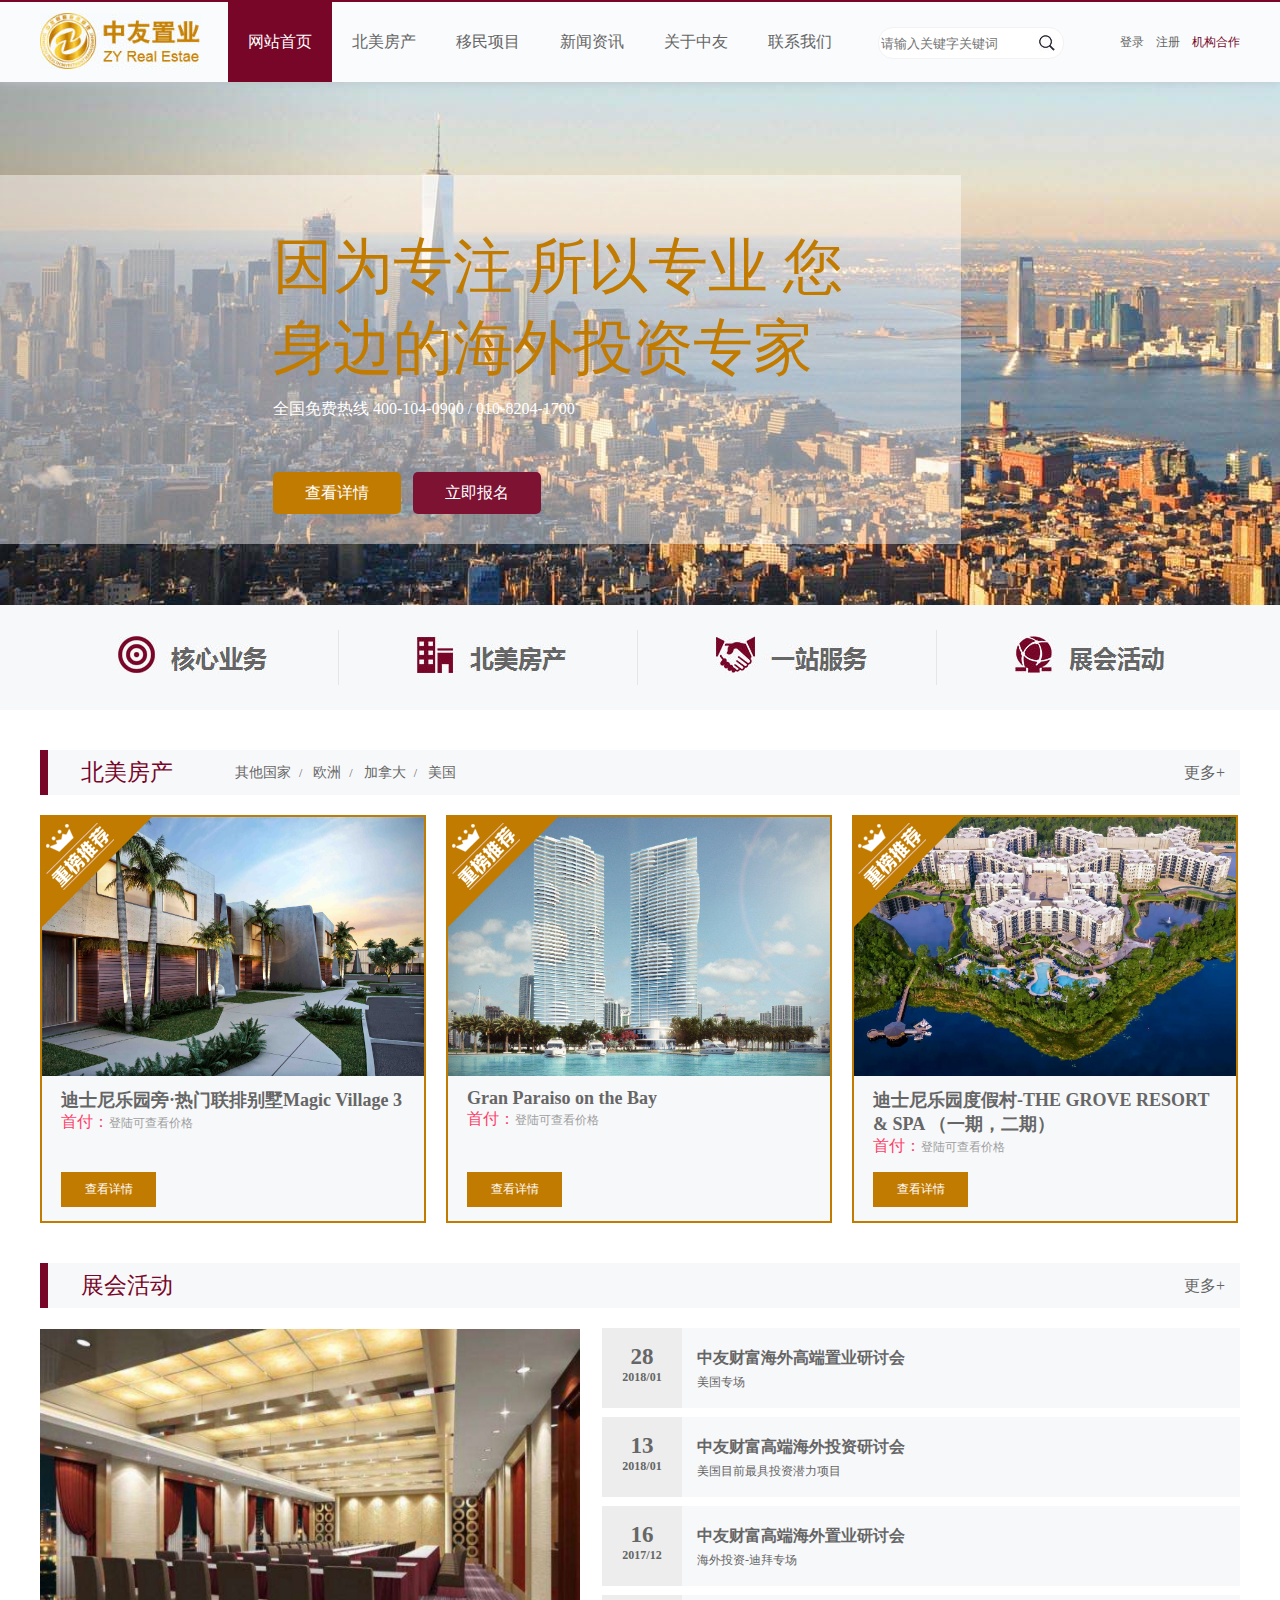
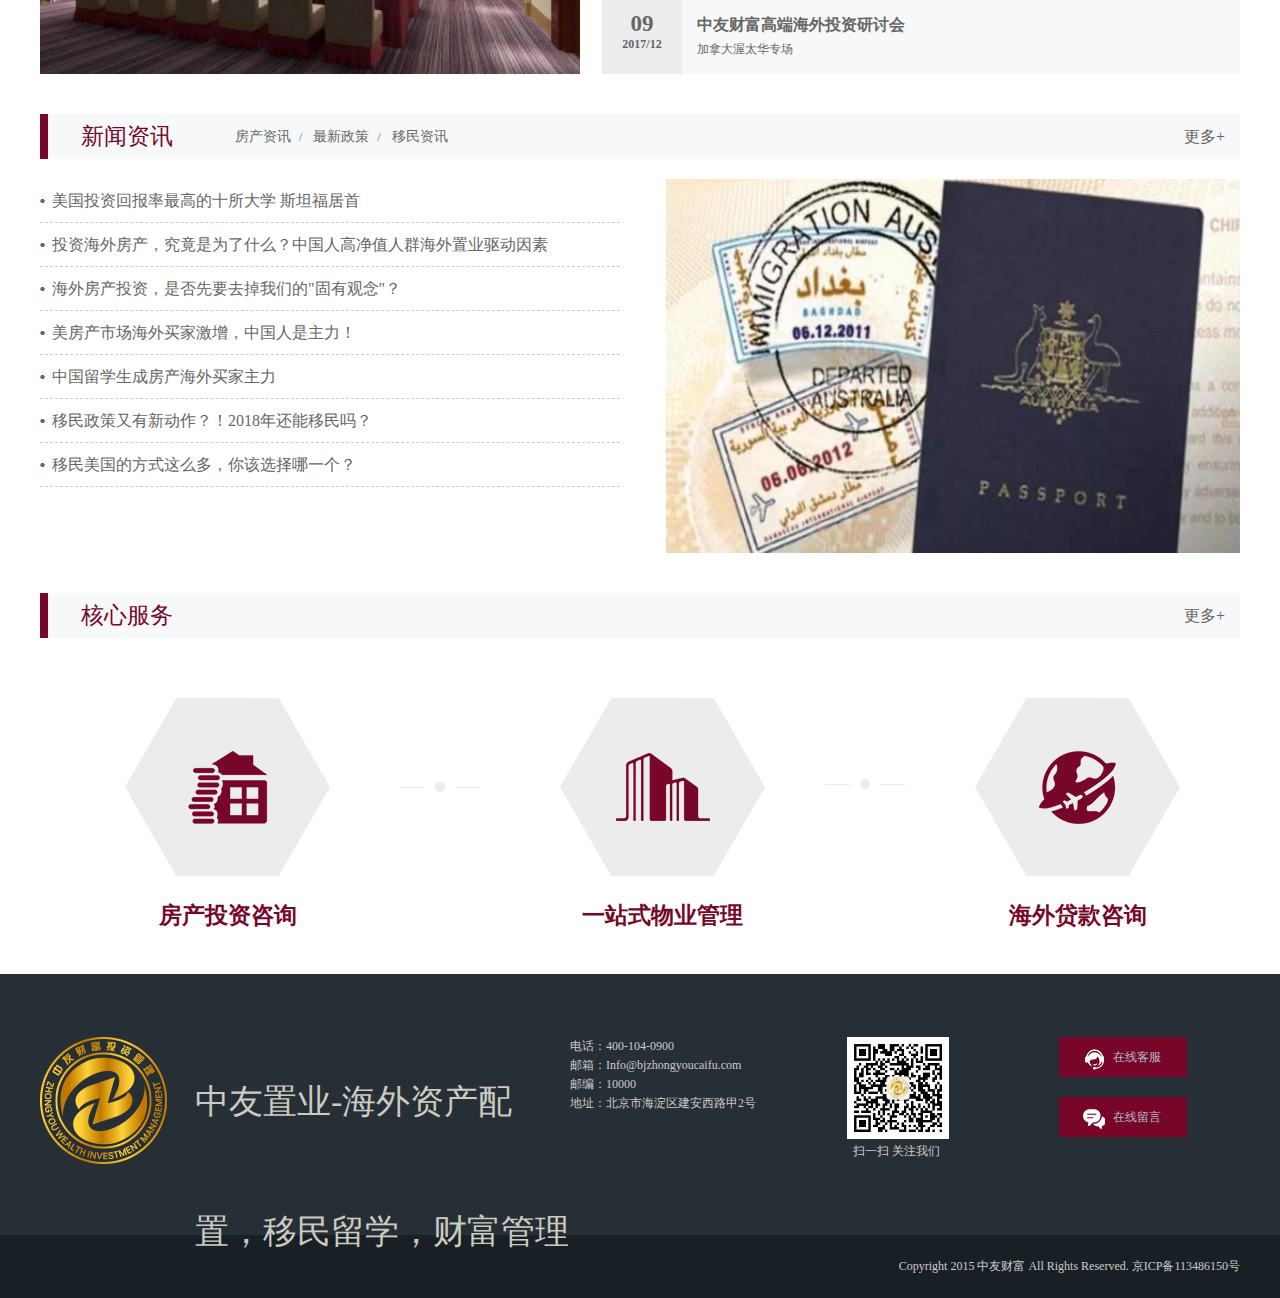
<file: page/index.html>
<!DOCTYPE html>
<html lang="en">
<head>
	<meta charset="UTF-8">
	<title>中友置业-海外资产配置，移民留学，财富管理</title>
	<link rel="stylesheet" type="text/css" href="../css/index.css">
</head>
<body>
	<!-- 超级大的div包裹住了 -->
	<div class="up">
	<!-- 顶部和导航部分 -->
	<div class="top clear">
		<div class="topcenter">
			<h1><a href=""><img src="../images/logo.jpg"></a></h1>
			<div class="topnav">
				<ul>
					<li class="teshu"><a href="index.html">网站首页</a></li>
					<li><a href="beimfc.html">北美房产</a></li>
					<li><a href="yimin.html">移民项目</a></li>
					<li><a href="news.html">新闻资讯</a></li>
					<li><a href="about.html">关于中友</a></li>
					<li><a href="lianxi.html">联系我们</a></li>
				</ul>
			</div>
			<form>
				<input type="text" name="" placeholder="请输入关键字关键词" class="sousuo">
				<a href="" class="fdj"></a>
			</form>
			<div class="topright">
				<ul>
					<li><a href="">登录</a></li>
					<li><a href="">注册</a></li>
					<li class="teshu01"><a href="jigou.html">机构合作</a></li>
				</ul>
			</div>
		</div>
	</div>
<!-- 	banner图部分 -->
	<div class="banner">
		<div class="bannercontent">
			<h2>因为专注 所以专业 您身边的海外投资专家</h2>
			<p>全国免费热线 400-104-0900 / 010-8204-1700</p>
			<a href="" class="teshu02">查看详情</a>
			<a href="" class="teshu03">立即报名</a>
		</div>
	</div>
	</div>
	<!-- 开始下一个内容 -->
	<div class="banner01">
		<div class="banner01content">
			<ul>
				<li>
					<a href=""><img src="../images/01.jpg" height=""></a>
				</li>
				<li><a href=""><img src="../images/02.jpg" height=""></a></li>
				<li><a href=""><img src="../images/03.jpg" height=""></a></li>
				<li class="teshu04"><a href=""><img src="../images/04.jpg" height=""></a></li>
			</ul>
		</div>
	</div>
	<!-- 主要内容 -->
		<div class="contentup">
			<h2>北美房产</h2>
			<p>
				<a href="">其他国家</a><span>/</span>
				<a href="">欧洲</a><span>/</span>
				<a href="">加拿大</a><span>/</span>
				<a href="">美国</a>
			</p>
			<em><a href="">更多+</a></em>
		</div>
		<div class="contentdown">
			<dl class="fangc">
				<dt><img src="../images/d-ico06 (1).png"></dt>
				<dd class="teshu05">
					<p>迪士尼乐园旁·热门联排别墅Magic Village 3</p>
					<span>首付：</span><em>登陆可查看价格</em>
				</dd>
				
				<dd><a href="">查看详情</a></dd>
			</dl>
			<dl class="fangc01">
				<dt><img src="../images/d-ico06 (1).png"></dt>
				<dd class="teshu05">
					<p>Gran Paraiso on the Bay</p>
					<span>首付：</span><em>登陆可查看价格</em>
				</dd>
				
				<dd><a href="">查看详情</a></dd>
			</dl>
			<dl class="fangc02">
				<dt><img src="../images/d-ico06 (1).png"></dt>
				<dd class="teshu05">
					<p>迪士尼乐园度假村-THE GROVE RESORT & SPA （一期，二期）</p>
					<span>首付：</span><em>登陆可查看价格</em>
				</dd>
				<dd><a href="">查看详情</a></dd>
			</dl>
		</div>
		<!-- 下个部分 -->
			<div class="contentup">
			<h2>展会活动</h2>
			<em><a href="">更多+</a></em>
			</div>
			<!-- 下一个内容 -->
		<div class="content01">
			<div class="content01left">
				<a href="">
				<img src="../images/5a5dc8bd8822e.jpg" width="540px" height="346px">
				</a>
			</div>
			<div class="content01right">
				<ul>
					<li>
						<a href="">
						<div class="date01"><h4>28</h4><h5>2018/01</h5></div>
						<div class="module01">
							<h4>中友财富海外高端置业研讨会</h4>
							<p>美国专场</p>
						</div>
						</a>
					</li>

					<li>
						<a href="">
						<div class="date01"><h4>13</h4><h5>2018/01</h5></div>
						<div class="module01">
							<h4>中友财富高端海外投资研讨会</h4>
							<p>美国目前最具投资潜力项目</p>
						</div>
						</a>
					</li>

					<li>
						<a href="">
						<div class="date01"><h4>16</h4><h5>2017/12</h5></div>
						<div class="module01">
							<h4>中友财富高端海外置业研讨会</h4>
							<p>海外投资-迪拜专场</p>
						</div>
						</a>
					</li>

					<li>
						<a href="">
						<div class="date01"><h4>09</h4><h5>2017/12</h5></div>
						<div class="module01">
							<h4>中友财富高端海外投资研讨会</h4>
							<p>加拿大渥太华专场</p>
						</div>
						</a>
					</li>
				</ul>
			</div>
		</div>
		<!-- 下个部分 -->
			<div class="contentup">
			<h2>新闻资讯</h2>
			<p>
				<a href="">房产资讯</a><span>/</span>
				<a href="">最新政策</a><span>/</span>
				<a href="">移民资讯</a>
			</p>
			<em><a href="">更多+</a></em>
			</div>
			<!-- 下一个内容 -->
			<div class="content02">
				<div class="content02left">
					<ul>
						<li><a href="">美国投资回报率最高的十所大学 斯坦福居首</a></li>
						<li><a href="">投资海外房产，究竟是为了什么？中国人高净值人群海外置业驱动因素</a></li>
						<li><a href="">海外房产投资，是否先要去掉我们的"固有观念"？</a></li>
						<li><a href="">美房产市场海外买家激增，中国人是主力！</a></li>
						<li><a href="">中国留学生成房产海外买家主力</a></li>
						<li><a href="">移民政策又有新动作？！2018年还能移民吗？</a></li>
						<li><a href="">移民美国的方式这么多，你该选择哪一个？</a></li>
					</ul>
				</div>
				<div class="content02right">
					<a href=""><img src="../images/5a72c9c6d9c9c.jpg" width="575px" height="374px"></a>
				</div>
			</div>
			<!-- 下个部分 -->
			<div class="contentup">
			<h2>核心服务</h2>
			<em><a href="">更多+</a></em>
			</div>
			<!-- 下一个内容 -->
			<div class="footer">
				<div class="footerleft">
					<a href="">
						<img src="../images/d-ico07.png">
						<h4>房产投资咨询</h4>
					</a>
				</div>
				<div class="teshu06"><img src="../images/d-ico41.png"></div>
				<div class="footerleft01">
					<a href="">
						<img src="../images/d-ico08.png">
						<h4>一站式物业管理</h4>
					</a>
				</div>
				<div class="teshu07"><img src="../images/d-ico41.png"></div>
				<div class="footerleft02">
					<a href="">
						<img src="../images/d-ico09.png">
						<h4>海外贷款咨询</h4>
					</a>
				</div>
			</div>
			<!-- 底部信息 -->
			<div class="down">
				<div class="downcenter">
					<ul>
						<li class="downleft">
							<a href="">
								<h1><img src="../images/5a212c652664a.png"></h1>
								<p>中友置业-海外资产配</p>
								<p>置，移民留学，财富管理</p>
							</a>
						</li>
						<li class="downleft01">
							<p>电话：400-104-0900</p>
							<p>邮箱：Info@bjzhongyoucaifu.com</p>
							<p>邮编：10000</p>
							<p>地址：北京市海淀区建安西路甲2号</p>
						</li>
						<li class="downleft02">
							<img src="../images/5a4dff66b6ef9.jpg" width="102px" height="102px">
							<p>扫一扫 关注我们</p>
						</li>
						<li class="downleft03">
							<a href=""><img src="../images/d-ico18.png"><p>在线客服</p></a>
							<a href=""><img src="../images/d-ico19.png"><p>在线留言</p></a>
						</li>
					</ul>
				</div>
			</div>
			<div class="down01">
				<div class="down01center">
					Copyright 2015 中友财富 All Rights Reserved. 京ICP备113486150号
				</div>
			</div>
</body>
</html>
</file>
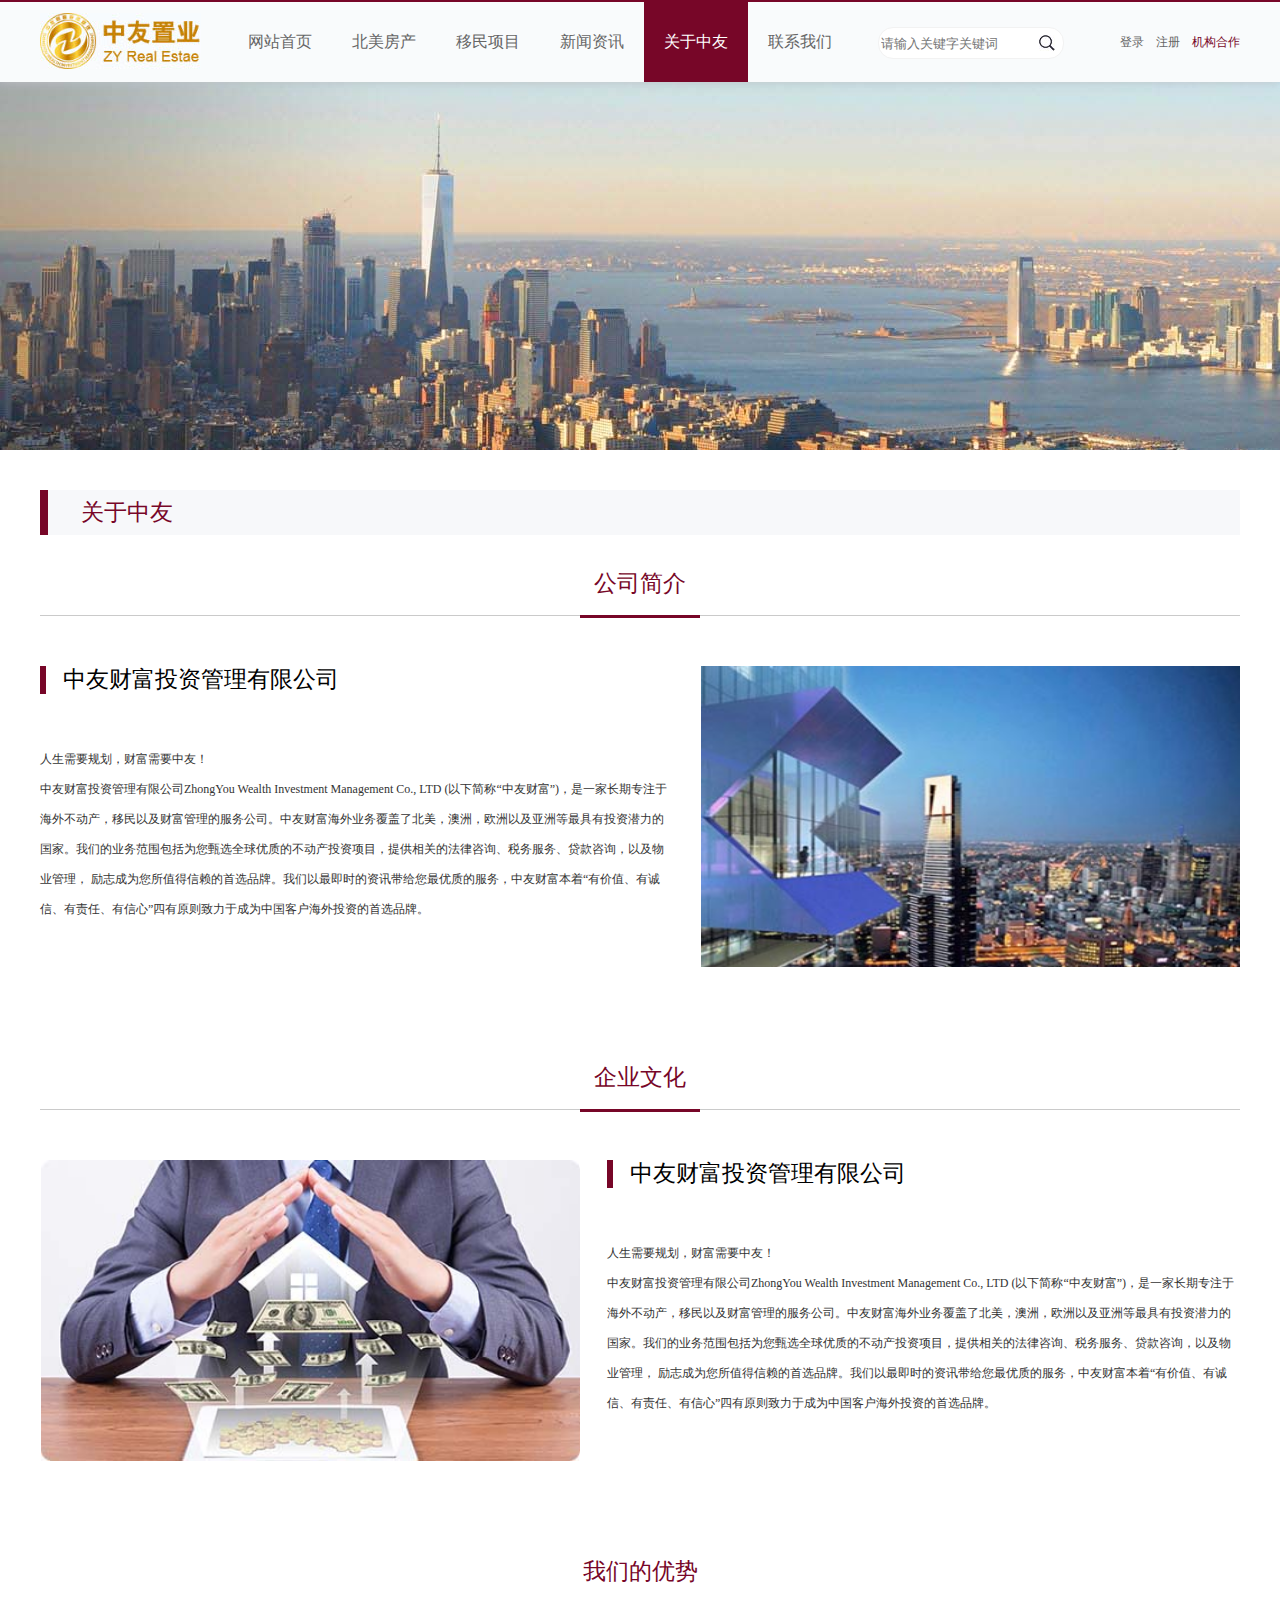
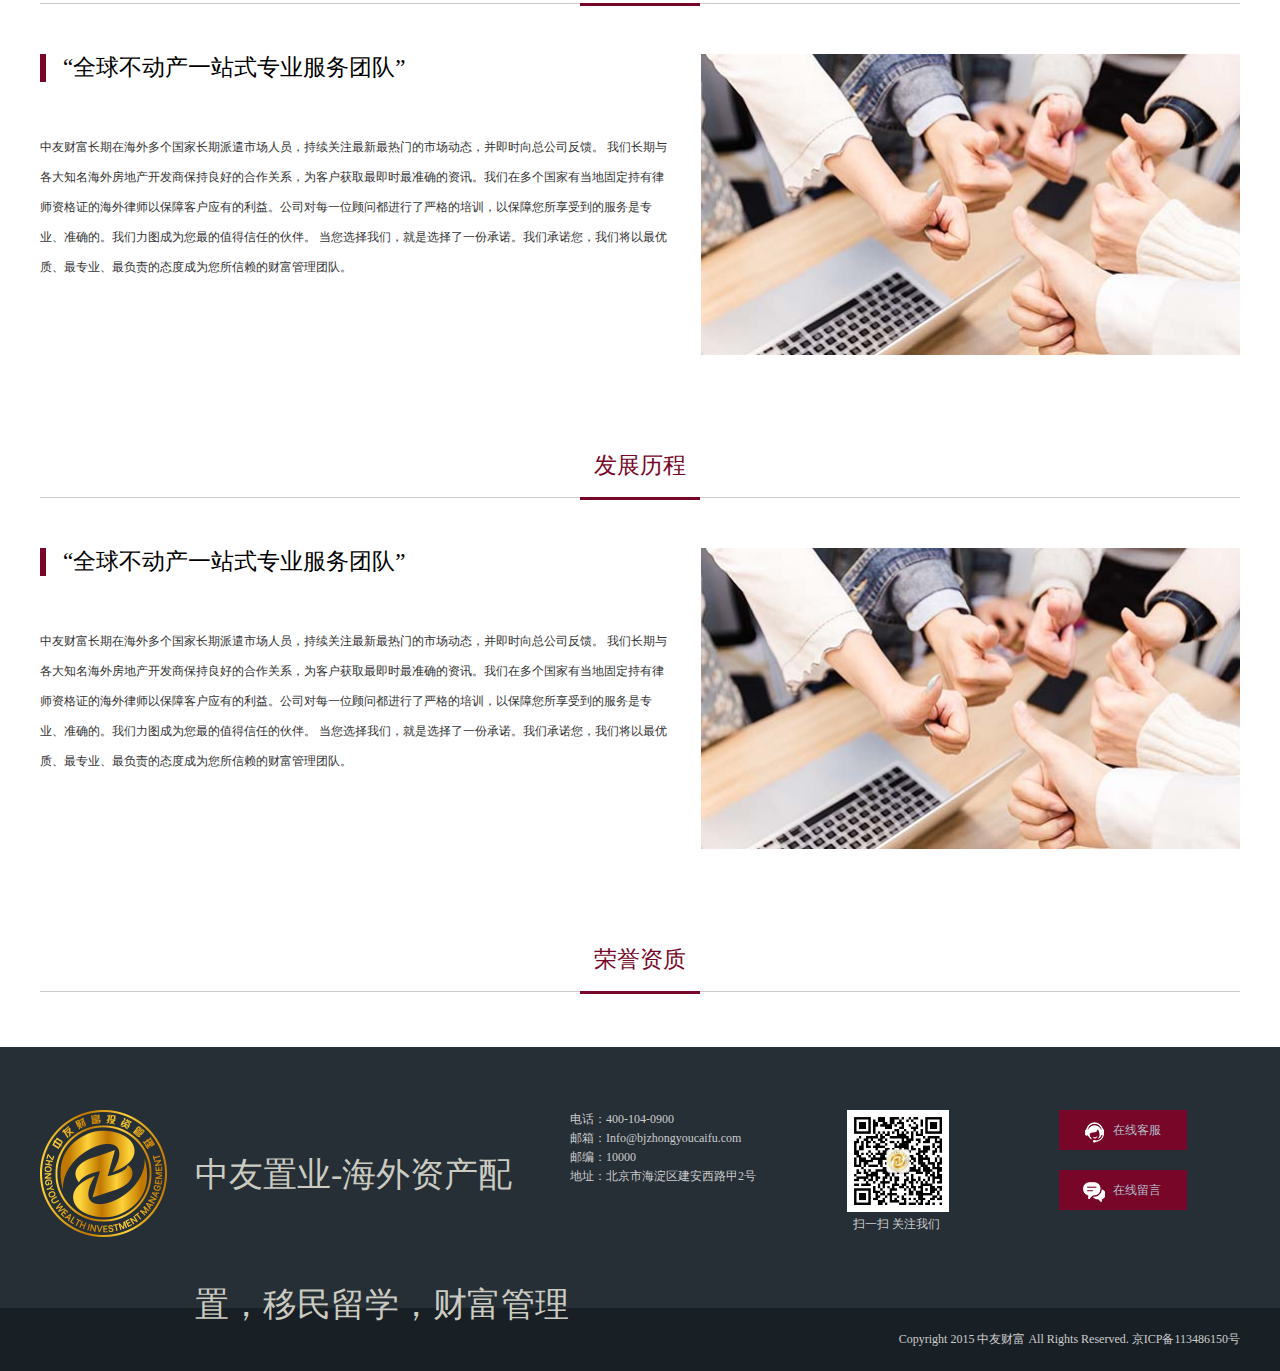
<file: page/about.html>
<!DOCTYPE html>
<html lang="en">
<head>
    <meta charset="UTF-8">
    <title>迪士尼乐园旁·热门联排别墅Magic Village 3_ 中友置业-海外资产配置，移民留学，财富管</title>
    <link rel="stylesheet" type="text/css" href="../css/about.css">
</head>
<body>
<!-- 超级大的div包裹住了 -->
<div class="up">
    <!-- 顶部和导航部分 -->
    <div class="top">
        <div class="topcenter">
            <h1><a href=""><img src="../images/logo.jpg"></a></h1>
            <div class="topnav">
                <ul>
                    <li><a href="index.html">网站首页</a></li>
                    <li><a href="beimfc.html">北美房产</a></li>
                    <li><a href="yimin.html">移民项目</a></li>
                    <li><a href="news.html">新闻资讯</a></li>
                    <li class="teshu"><a href="">关于中友</a></li>
                    <li><a href="lianxi.html">联系我们</a></li>
                </ul>
            </div>
            <form>
                <input type="text" name="" placeholder="请输入关键字关键词" class="sousuo">
                <a href="" class="fdj"></a>
            </form>
            <div class="topright">
                <ul>
                    <li><a href="">登录</a></li>
                    <li><a href="">注册</a></li>
                    <li class="teshu01"><a href="jigou.html">机构合作</a></li>
                </ul>
            </div>
        </div>
    </div>
</div>
<!-- 下一个内容 -->
 <div class="contentup">
            <h2>关于中友</h2>
            </div>
           <!--  下一个内容 -->
           <div class="contentcenter"><h2>公司简介</h2></div>
           <div class="contentcenter01">
            <div class="contentleft">
                <h3>中友财富投资管理有限公司</h3>
               
                <p>人生需要规划，财富需要中友！<br>
                    中友财富投资管理有限公司ZhongYou Wealth Investment Management Co., LTD (以下简称“中友财富”)，是一家长期专注于海外不动产，移民以及财富管理的服务公司。中友财富海外业务覆盖了北美，澳洲，欧洲以及亚洲等最具有投资潜力的国家。我们的业务范围包括为您甄选全球优质的不动产投资项目，提供相关的法律咨询、税务服务、贷款咨询，以及物业管理， 励志成为您所值得信赖的首选品牌。我们以最即时的资讯带给您最优质的服务，中友财富本着“有价值、有诚信、有责任、有信心”四有原则致力于成为中国客户海外投资的首选品牌。 
                 </p>
            </div>
            <p><img src="../images/5a27934cda899.jpg"></p>
           </div>


            <div class="contentcenter"><h2>企业文化</h2></div>
           <div class="contentcenter01">
            <div class="contentleft01">
                <h3>中友财富投资管理有限公司</h3>
               
                <p>人生需要规划，财富需要中友！<br>
                    中友财富投资管理有限公司ZhongYou Wealth Investment Management Co., LTD (以下简称“中友财富”)，是一家长期专注于海外不动产，移民以及财富管理的服务公司。中友财富海外业务覆盖了北美，澳洲，欧洲以及亚洲等最具有投资潜力的国家。我们的业务范围包括为您甄选全球优质的不动产投资项目，提供相关的法律咨询、税务服务、贷款咨询，以及物业管理， 励志成为您所值得信赖的首选品牌。我们以最即时的资讯带给您最优质的服务，中友财富本着“有价值、有诚信、有责任、有信心”四有原则致力于成为中国客户海外投资的首选品牌。 
                 </p>
            </div>
            <p><img src="../images/5a2793751fd48.jpg"></p>
           </div>


            <div class="contentcenter"><h2>我们的优势</h2></div>
           <div class="contentcenter01">
            <div class="contentleft">
                <h3>“全球不动产一站式专业服务团队”</h3>
               
                <p>中友财富长期在海外多个国家长期派遣市场人员，持续关注最新最热门的市场动态，并即时向总公司反馈。 我们长期与各大知名海外房地产开发商保持良好的合作关系，为客户获取最即时最准确的资讯。我们在多个国家有当地固定持有律师资格证的海外律师以保障客户应有的利益。公司对每一位顾问都进行了严格的培训，以保障您所享受到的服务是专业、准确的。我们力图成为您最的值得信任的伙伴。 当您选择我们，就是选择了一份承诺。我们承诺您，我们将以最优质、最专业、最负责的态度成为您所信赖的财富管理团队。
                 </p>
            </div>
            <p><img src="../images/5a2793974b332.jpg"></p>
           </div>
            <div class="contentcenter"><h2>发展历程</h2></div>
             <div class="contentcenter01">
            <div class="contentleft">
                <h3>“全球不动产一站式专业服务团队”</h3>
               
                <p>中友财富长期在海外多个国家长期派遣市场人员，持续关注最新最热门的市场动态，并即时向总公司反馈。 我们长期与各大知名海外房地产开发商保持良好的合作关系，为客户获取最即时最准确的资讯。我们在多个国家有当地固定持有律师资格证的海外律师以保障客户应有的利益。公司对每一位顾问都进行了严格的培训，以保障您所享受到的服务是专业、准确的。我们力图成为您最的值得信任的伙伴。 当您选择我们，就是选择了一份承诺。我们承诺您，我们将以最优质、最专业、最负责的态度成为您所信赖的财富管理团队。
                 </p>
            </div>
            <p><img src="../images/5a2793974b332.jpg"></p>
           </div>
            <div class="contentcenter"><h2>荣誉资质</h2></div>
<!-- 底部信息 -->
            <div class="down">
                <div class="downcenter">
                    <ul>
                        <li class="downleft">
                            <a href="">
                                <h1><img src="../images/5a212c652664a.png"></h1>
                                <p>中友置业-海外资产配</p>
                                <p>置，移民留学，财富管理</p>
                            </a>
                        </li>
                        <li class="downleft01">
                            <p>电话：400-104-0900</p>
                            <p>邮箱：Info@bjzhongyoucaifu.com</p>
                            <p>邮编：10000</p>
                            <p>地址：北京市海淀区建安西路甲2号</p>
                        </li>
                        <li class="downleft02">
                            <img src="../images/5a4dff66b6ef9.jpg" width="102px" height="102px">
                            <p>扫一扫 关注我们</p>
                        </li>
                        <li class="downleft03">
                            <a href=""><img src="../images/d-ico18.png"><p>在线客服</p></a>
                            <a href=""><img src="../images/d-ico19.png"><p>在线留言</p></a>
                        </li>
                    </ul>
                </div>
            </div>
            <div class="down01">
                <div class="down01center">
                    Copyright 2015 中友财富 All Rights Reserved. 京ICP备113486150号
                </div>
            </div>
</body>
</html>
</file>
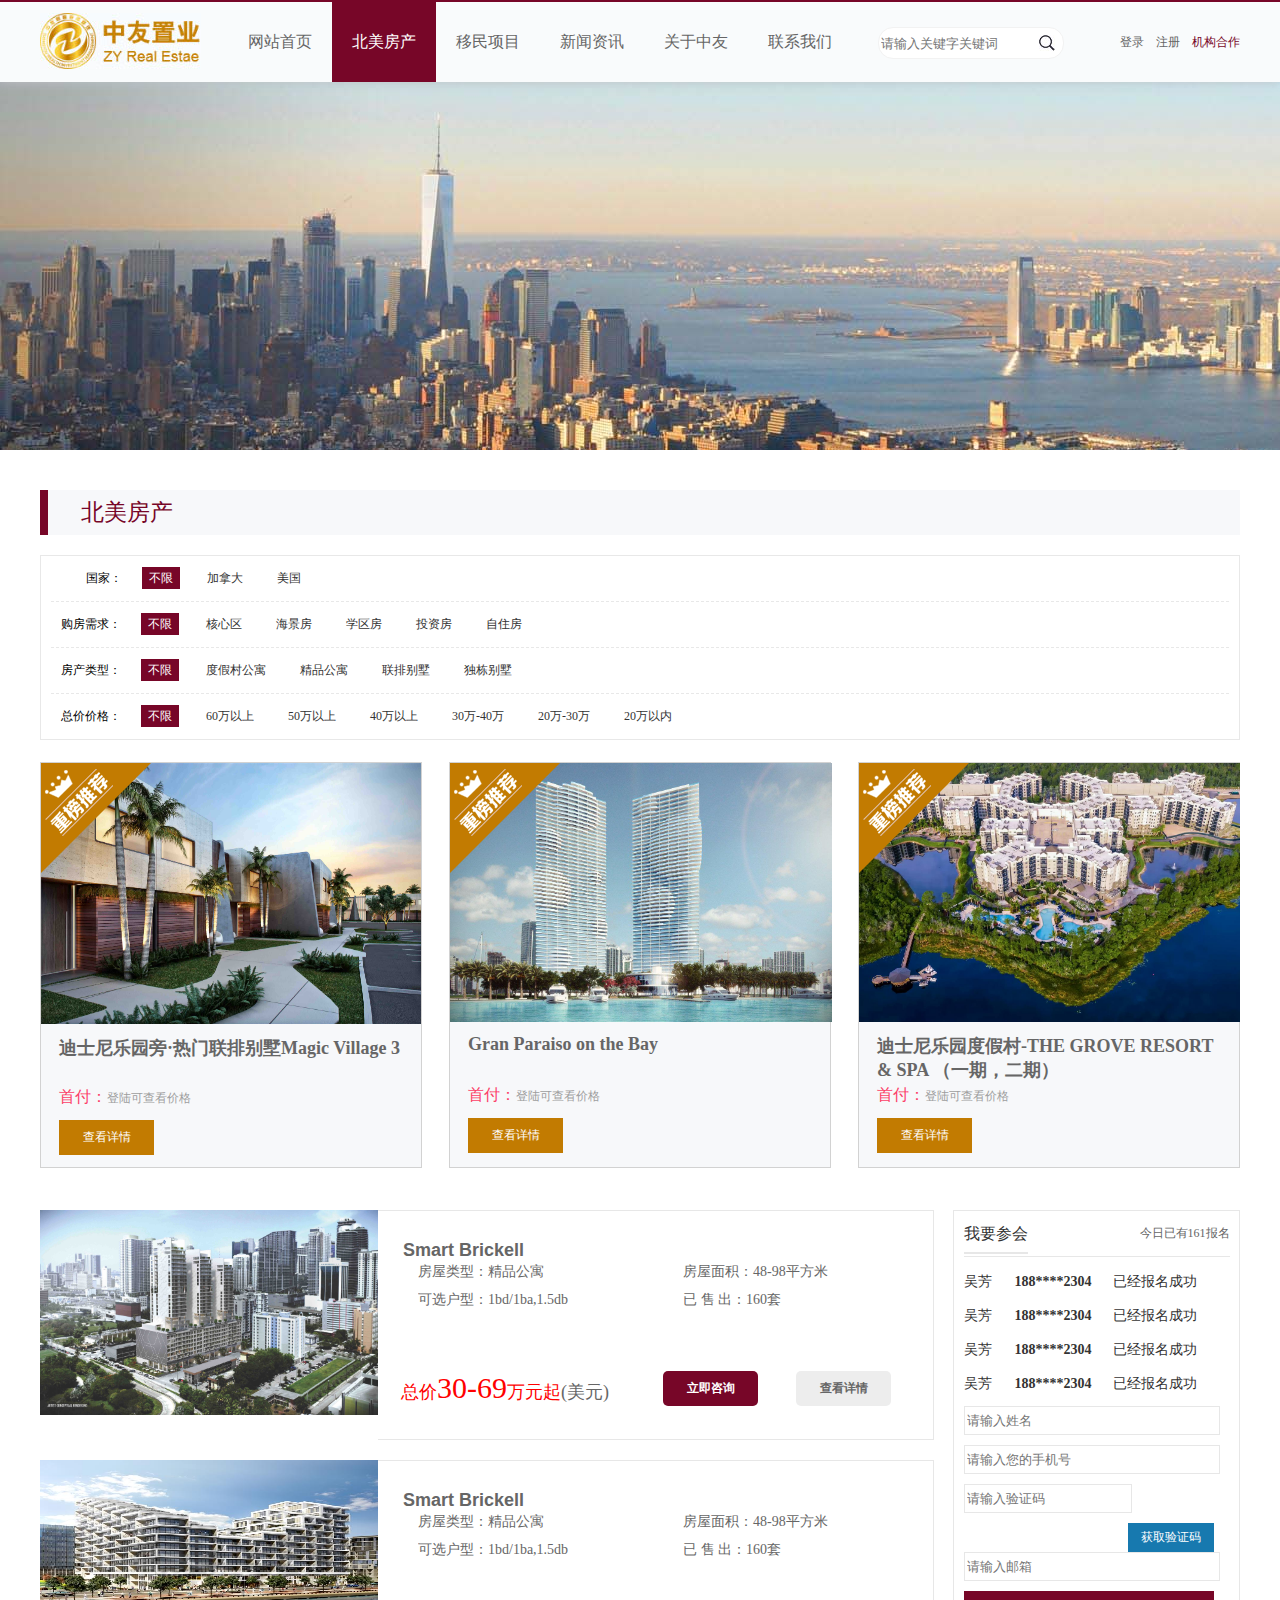
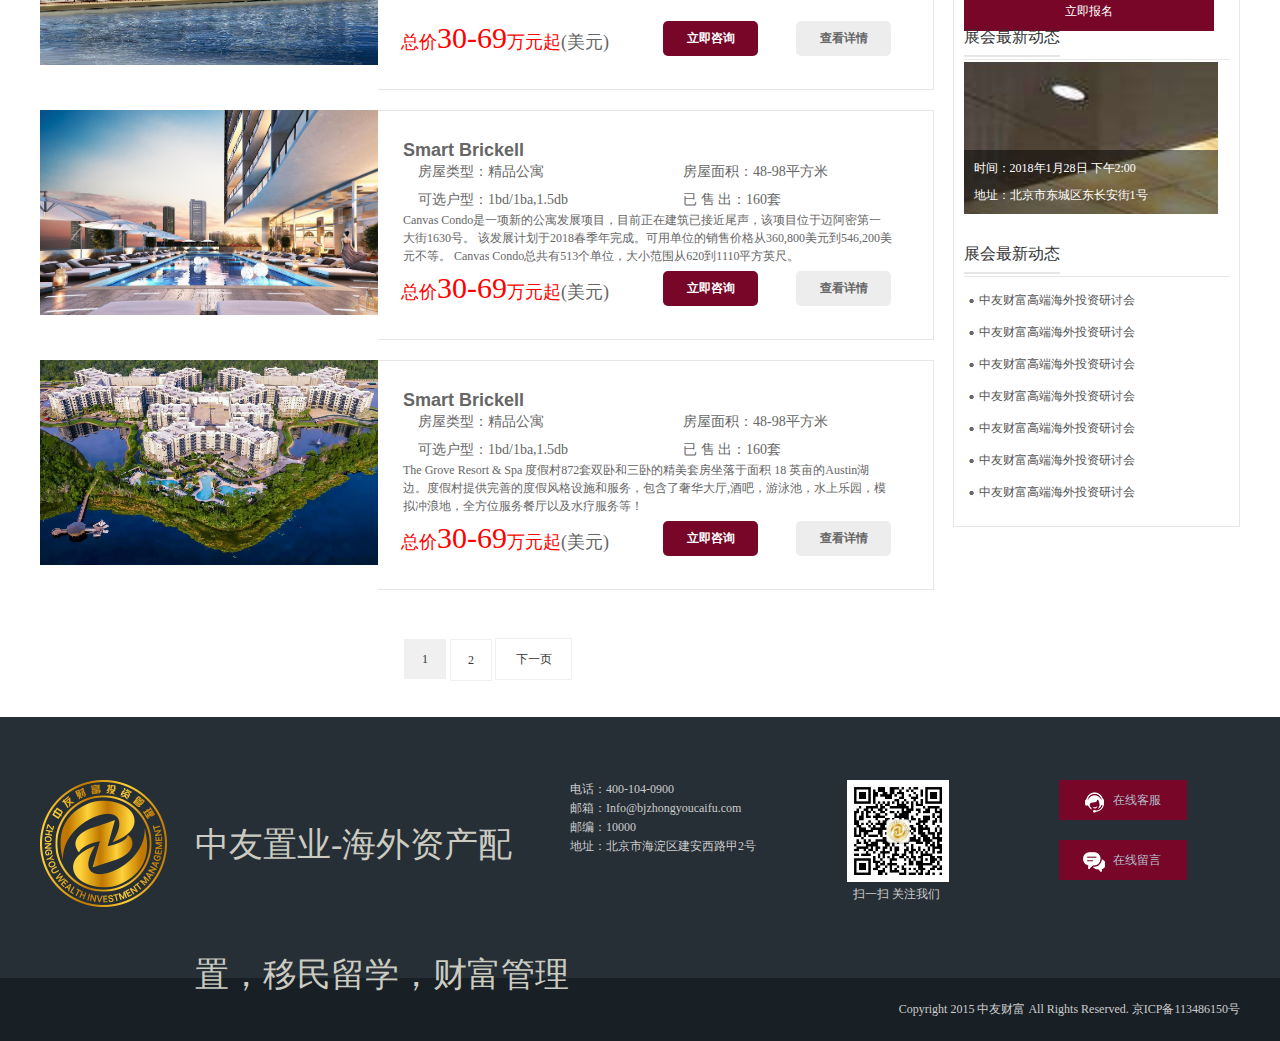
<file: page/beimfc.html>
<!DOCTYPE html>
<html lang="en">
<head>
    <meta charset="UTF-8">
    <title>迪士尼乐园旁·热门联排别墅Magic Village 3_ 中友置业-海外资产配置，移民留学，财富管</title>
    <link rel="stylesheet" type="text/css" href="../css/beimfc.css">
</head>
<body>
<!-- 超级大的div包裹住了 -->
<div class="up">
    <!-- 顶部和导航部分 -->
    <div class="top">
        <div class="topcenter">
            <h1><a href=""><img src="../images/logo.jpg"></a></h1>
            <div class="topnav">
                <ul>
                    <li><a href="index.html">网站首页</a></li>
                    <li class="teshu"><a href="">北美房产</a></li>
                    <li><a href="yimin.html">移民项目</a></li>
                    <li><a href="news.html">新闻资讯</a></li>
                    <li><a href="about.html">关于中友</a></li>
                    <li><a href="lianxi.html">联系我们</a></li>
                </ul>
            </div>
            <form>
                <input type="text" name="" placeholder="请输入关键字关键词" class="sousuo">
                <a href="" class="fdj"></a>
            </form>
            <div class="topright">
                <ul>
                    <li><a href="">登录</a></li>
                    <li><a href="">注册</a></li>
                    <li class="teshu01"><a href="jigou.html">机构合作</a></li>
                </ul>
            </div>
        </div>
    </div>
</div>
<!-- 下个部分 -->
        <div class="contentup">
            <h2>北美房产</h2>
        </div>
<!--下一个内容-->
    <div class="content">
        <div class="contentcenter">
            <div class="contentup01">
                <ul>
                    <li style="padding-left: 35px;">国家：</li>
                    <li class="teshu02"><a href="">不限</a></li>
                    <li><a href="">加拿大</a></li>
                    <li><a href="">美国</a></li>
                </ul>
            </div>
             <div class="contentup01">
                <ul>
                    <li>购房需求：</li>
                    <li class="teshu02"><a href="">不限</a></li>
                    <li><a href="">核心区</a></li>
                    <li><a href="">海景房</a></li>
                    <li><a href="">学区房</a></li>
                    <li><a href="">投资房</a></li>
                    <li><a href="">自住房</a></li>
                </ul>
            </div>
             <div class="contentup01">
                <ul>
                    <li>房产类型：</li>
                    <li class="teshu02"><a href="">不限</a></li>
                    <li><a href="">度假村公寓</a></li>
                    <li><a href="">精品公寓</a></li>
                    <li><a href="">联排别墅</a></li>
                    <li><a href="">独栋别墅</a></li>
                </ul>
            </div>

             <div class="contentup01">
                <ul>
                    <li>总价价格：</li>
                    <li class="teshu02"><a href="">不限</a></li>
                    <li><a href="">60万以上</a></li>
                    <li><a href="">50万以上</a></li>
                    <li><a href="">40万以上</a></li>
                    <li><a href="">30万-40万</a></li>
                    <li><a href="">20万-30万</a></li>
                    <li><a href="">20万以内</a></li>
                </ul>
            </div>
        </div>
    </div>
   <!--  下一个内容 -->
   <div class="content01">
    <div class="content01center">
        <dl class="fangc">
                <dt><img src="../images/d-ico06 (1).png"></dt>
                <dd class="teshu05">
                    <p>迪士尼乐园旁·热门联排别墅Magic Village 3</p>
                    <span>首付：</span><em>登陆可查看价格</em>
                </dd>
                
                <dd><a href="">查看详情</a></dd>
            </dl>
            <dl class="fangc01">
                <dt><img src="../images/d-ico06 (1).png"></dt>
                <dd class="teshu05">
                    <p>Gran Paraiso on the Bay</p>
                    <span>首付：</span><em>登陆可查看价格</em>
                </dd>
                
                <dd><a href="">查看详情</a></dd>
            </dl>
            <dl class="fangc02">
                <dt><img src="../images/d-ico06 (1).png"></dt>
                <dd class="teshu05">
                    <p>迪士尼乐园度假村-THE GROVE RESORT & SPA （一期，二期）</p>
                    <span>首付：</span><em>登陆可查看价格</em>
                </dd>
                <dd><a href="">查看详情</a></dd>
            </dl>
    </div>
   </div>
   <div class="footer">
    <div class="footerleft">
        <ul>
            <li class="footerleft01">
                <h2><a href=""><img src="../images/5accf210674fb.jpg" height="205px" width="338px"></a></h2>
                <div>
                  <a href="">Smart Brickell</a>
                  <dl>
                    <dd>房屋类型：精品公寓</dd>
                    <dd>房屋面积：48-98平方米</dd>
                    <dd id="ss">可选户型：1bd/1ba,1.5db</dd>
                    <dd>已 售 出：160套
                        <span><i></i></span>
                    </dd>
                  </dl>
                  <div id="nr">
                    <p>
                    
                    </p>
                    </div>
                  <div id="zj">
                    <span>总价<em>30-69</em>万元起<i>(美元)</i></span>
                    <a href="" id="zixun">立即咨询</a>
                    <a href="" id="chakan">查看详情</a>
                  </div>
                </div>
            </li>

             <li class="footerleft01">
                <h2><a href=""><img src="../images/5a712f2980aab.jpg" height="228px" width="338px"></a></h2>
                <div>
                  <a href="">Smart Brickell</a>
                  <dl>
                    <dd>房屋类型：精品公寓</dd>
                    <dd>房屋面积：48-98平方米</dd>
                    <dd id="ss">可选户型：1bd/1ba,1.5db</dd>
                    <dd>已 售 出：160套
                        <span><i></i></span>
                    </dd>
                  </dl>
                    <div id="nr">
                    <p>
                    
                    </p>
                    </div>
                  <div id="zj">
                    <span>总价<em>30-69</em>万元起<i>(美元)</i></span>
                    <a href="" id="zixun">立即咨询</a>
                    <a href="" id="chakan">查看详情</a>
                  </div>
                </div>
            </li>

             <li class="footerleft01">
                <h2><a href=""><img src="../images/5a4e51a0b2eb8.jpg"></a></h2>
                <div>
                  <a href="">Smart Brickell</a>
                  <dl>
                    <dd>房屋类型：精品公寓</dd>
                    <dd>房屋面积：48-98平方米</dd>
                    <dd id="ss">可选户型：1bd/1ba,1.5db</dd>
                    <dd>已 售 出：160套
                        <span><i></i></span>
                    </dd>
                  </dl>
                   <div id="nr">
                    <p>
                    Canvas Condo是一项新的公寓发展项目，目前正在建筑已接近尾声，该项目位于迈阿密第一大街1630号。 该发展计划于2018春季年完成。可用单位的销售价格从360,800美元到546,200美元不等。 Canvas Condo总共有513个单位，大小范围从620到1110平方英尺。
                    </p>
                    </div>
                  <div id="zj">
                    <span>总价<em>30-69</em>万元起<i>(美元)</i></span>
                    <a href="" id="zixun">立即咨询</a>
                    <a href="" id="chakan">查看详情</a>
                  </div>
                </div>
            </li>

             <li class="footerleft01">
                <h2><a href=""><img src="../images/5a5cbce1cffa4 (1).jpg"></a></h2>
                <div>
                  <a href="">Smart Brickell</a>
                  <dl>
                    <dd>房屋类型：精品公寓</dd>
                    <dd>房屋面积：48-98平方米</dd>
                    <dd id="ss">可选户型：1bd/1ba,1.5db</dd>
                    <dd>已 售 出：160套
                        <span><i></i></span>
                    </dd>
                  </dl>
                   <div id="nr"><p>
                        The Grove Resort & Spa 度假村872套双卧和三卧的精美套房坐落于面积 18 英亩的Austin湖边。度假村提供完善的度假风格设施和服务，包含了奢华大厅,酒吧，游泳池，水上乐园，模拟冲浪地，全方位服务餐厅以及水疗服务等！
                    </p></div>
                  <div id="zj">
                    <span>总价<em>30-69</em>万元起<i>(美元)</i></span>
                    <a href="" id="zixun">立即咨询</a>
                    <a href="" id="chakan">查看详情</a>
                  </div>
                </div>
            </li>
        </ul>
    </div>
    <div class="footerright">
        <div class="footerright01">
            <p><span>我要参会</span><em>今日已有161报名</em></p>
            <ul>
                <li><span>吴芳</span><b>188****2304</b>已经报名成功</li>
                <li><span>吴芳</span><b>188****2304</b>已经报名成功</li>
                <li><span>吴芳</span><b>188****2304</b>已经报名成功</li>
                <li><span>吴芳</span><b>188****2304</b>已经报名成功</li>
            </ul>
        </div>
        <div class="footerright02">
            <form>
                <input type="text" name="" placeholder="请输入姓名">
                <input type="text" name="" placeholder="请输入您的手机号">
                <input type="text" name="" placeholder="请输入验证码" id="teshu03"><a href="" id="teshu04">获取验证码</a>
                <input type="text" name="" placeholder="请输入邮箱">
                <a href="" id="teshu06">立即报名</a>
            </form>
        </div>
        <div class="footerright03">
           <p><span>展会最新动态</span></p>
           <div class="">
            <ul>
                <li>时间：2018年1月28日 下午2:00</li>
                <li>地址：北京市东城区东长安街1号</li>
            </ul>
           </div>
        </div>
        <div class="footerright04">
             <p><span>展会最新动态</span></p>
             <ul>
                 <li><a href="">中友财富高端海外投资研讨会</a></li>
                 <li><a href="">中友财富高端海外投资研讨会</a></li>
                 <li><a href="">中友财富高端海外投资研讨会</a></li>
                 <li><a href="">中友财富高端海外投资研讨会</a></li>
                 <li><a href="">中友财富高端海外投资研讨会</a></li>
                 <li><a href="">中友财富高端海外投资研讨会</a></li>
                 <li><a href="">中友财富高端海外投资研讨会</a></li>
             </ul>
        </div>
    </div>
   </div>
   <div class="down02">
     <a href="" id="page">1</a>
        <a href="" id="page01">2</a>
        <a href="" id="page02">下一页</a>
   </div>
   <!-- 底部信息 -->
            <div class="down">
                <div class="downcenter">
                    <ul>
                        <li class="downleft">
                            <a href="">
                                <h1><img src="../images/5a212c652664a.png"></h1>
                                <p>中友置业-海外资产配</p>
                                <p>置，移民留学，财富管理</p>
                            </a>
                        </li>
                        <li class="downleft01">
                            <p>电话：400-104-0900</p>
                            <p>邮箱：Info@bjzhongyoucaifu.com</p>
                            <p>邮编：10000</p>
                            <p>地址：北京市海淀区建安西路甲2号</p>
                        </li>
                        <li class="downleft02">
                            <img src="../images/5a4dff66b6ef9.jpg" width="102px" height="102px">
                            <p>扫一扫 关注我们</p>
                        </li>
                        <li class="downleft03">
                            <a href=""><img src="../images/d-ico18.png"><p>在线客服</p></a>
                            <a href=""><img src="../images/d-ico19.png"><p>在线留言</p></a>
                        </li>
                    </ul>
                </div>
            </div>
            <div class="down01">
                <div class="down01center">
                    Copyright 2015 中友财富 All Rights Reserved. 京ICP备113486150号
                </div>
            </div>
</body>
</html>
</file>
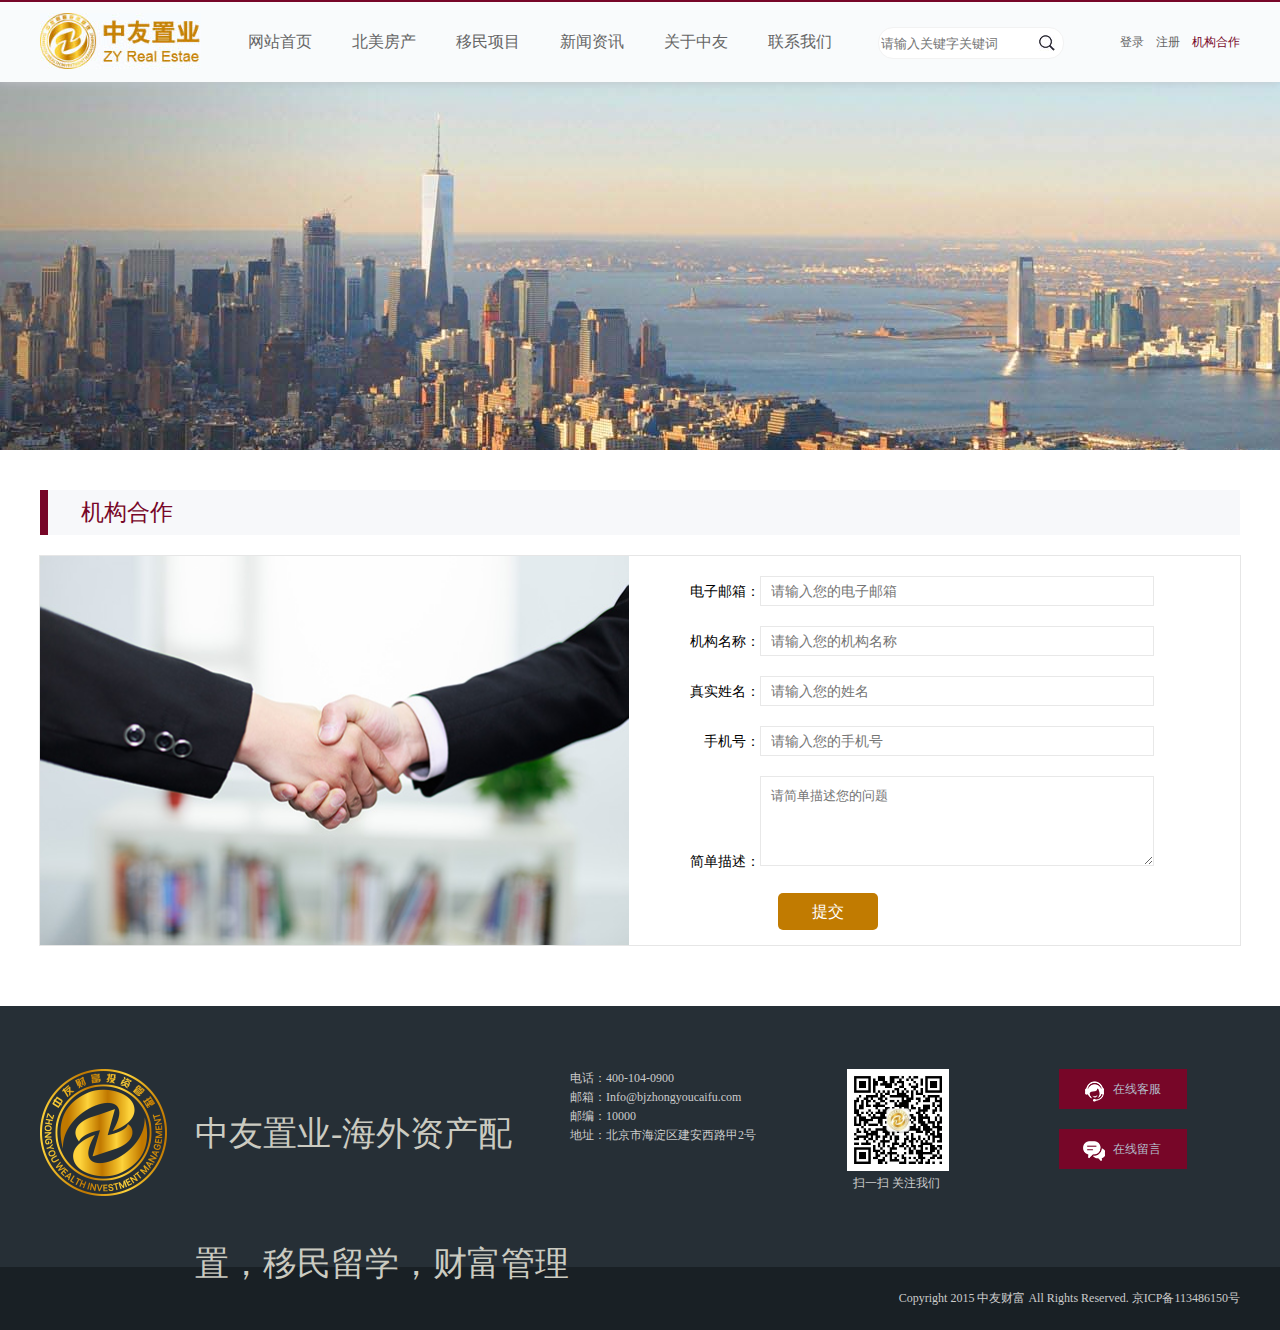
<file: page/jigou.html>
<!DOCTYPE html>
<html lang="en">
<head>
	<meta charset="UTF-8">
	<title>机构合作_ 中友置业-海外资产配置，移民留学，财富管理</title>
	<link rel="stylesheet" type="text/css" href="../css/jigou.css">
</head>
<body>
<!-- 超级大的div包裹住了 -->
	<div class="up">
	<!-- 顶部和导航部分 -->
	<div class="top">
		<div class="topcenter">
			<h1><a href=""><img src="../images/logo.jpg"></a></h1>
			<div class="topnav">
				<ul>
					<li><a href="index.html">网站首页</a></li>
					<li><a href="beimfc.html">北美房产</a></li>
					<li><a href="yimin.html">移民项目</a></li>
					<li><a href="news.html">新闻资讯</a></li>
					<li><a href="about.html">关于中友</a></li>
					<li><a href="lianxi.html">联系我们</a></li>
				</ul>
			</div>
			<form>
				<input type="text" name="" placeholder="请输入关键字关键词" class="sousuo">
				<a href="" class="fdj"></a>
			</form>
			<div class="topright">
				<ul>
					<li><a href="">登录</a></li>
					<li><a href="">注册</a></li>
					<li class="teshu01"><a href="jigou.html">机构合作</a></li>
				</ul>
			</div>
		</div>
	</div>
</div>
	<!-- 下个部分 -->
			<div class="contentup">
			<h2>机构合作</h2>
			</div>
			<div class="content">
				<div class="contentleft"><a href=""><img src="../images/5a28ef414a19c.jpg" width="589" height="389"></a></div>
				<div class="contentright">
					<form>
						<ul>
						<li><label>电子邮箱：</label><input type="text" name="" placeholder="请输入您的电子邮箱"></li>
						<li><label>机构名称：</label><input type="text" name="" placeholder="请输入您的机构名称"></li>
						<li><label>真实姓名：</label><input type="text" name="" placeholder="请输入您的姓名"></li>
						<li style="padding-left:14px; "><label>手机号：</label><input type="text" name="" placeholder="请输入您的手机号"></li>
						<li><label>简单描述：</label><textarea placeholder="请简单描述您的问题" style="width: 372px;"></textarea></li>
						</ul>
					</form>
					<a href="" class="teshu02">提交</a>
				</div>
			</div>
			<!-- 底部信息 -->
			<div class="down">
				<div class="downcenter">
					<ul>
						<li class="downleft">
							<a href="">
								<h1><img src="../images/5a212c652664a.png"></h1>
								<p>中友置业-海外资产配</p>
								<p>置，移民留学，财富管理</p>
							</a>
						</li>
						<li class="downleft01">
							<p>电话：400-104-0900</p>
							<p>邮箱：Info@bjzhongyoucaifu.com</p>
							<p>邮编：10000</p>
							<p>地址：北京市海淀区建安西路甲2号</p>
						</li>
						<li class="downleft02">
							<img src="../images/5a4dff66b6ef9.jpg" width="102px" height="102px">
							<p>扫一扫 关注我们</p>
						</li>
						<li class="downleft03">
							<a href=""><img src="../images/d-ico18.png"><p>在线客服</p></a>
							<a href=""><img src="../images/d-ico19.png"><p>在线留言</p></a>
						</li>
					</ul>
				</div>
			</div>
			<div class="down01">
				<div class="down01center">
					Copyright 2015 中友财富 All Rights Reserved. 京ICP备113486150号
				</div>
			</div>
</body>
</html>
</file>
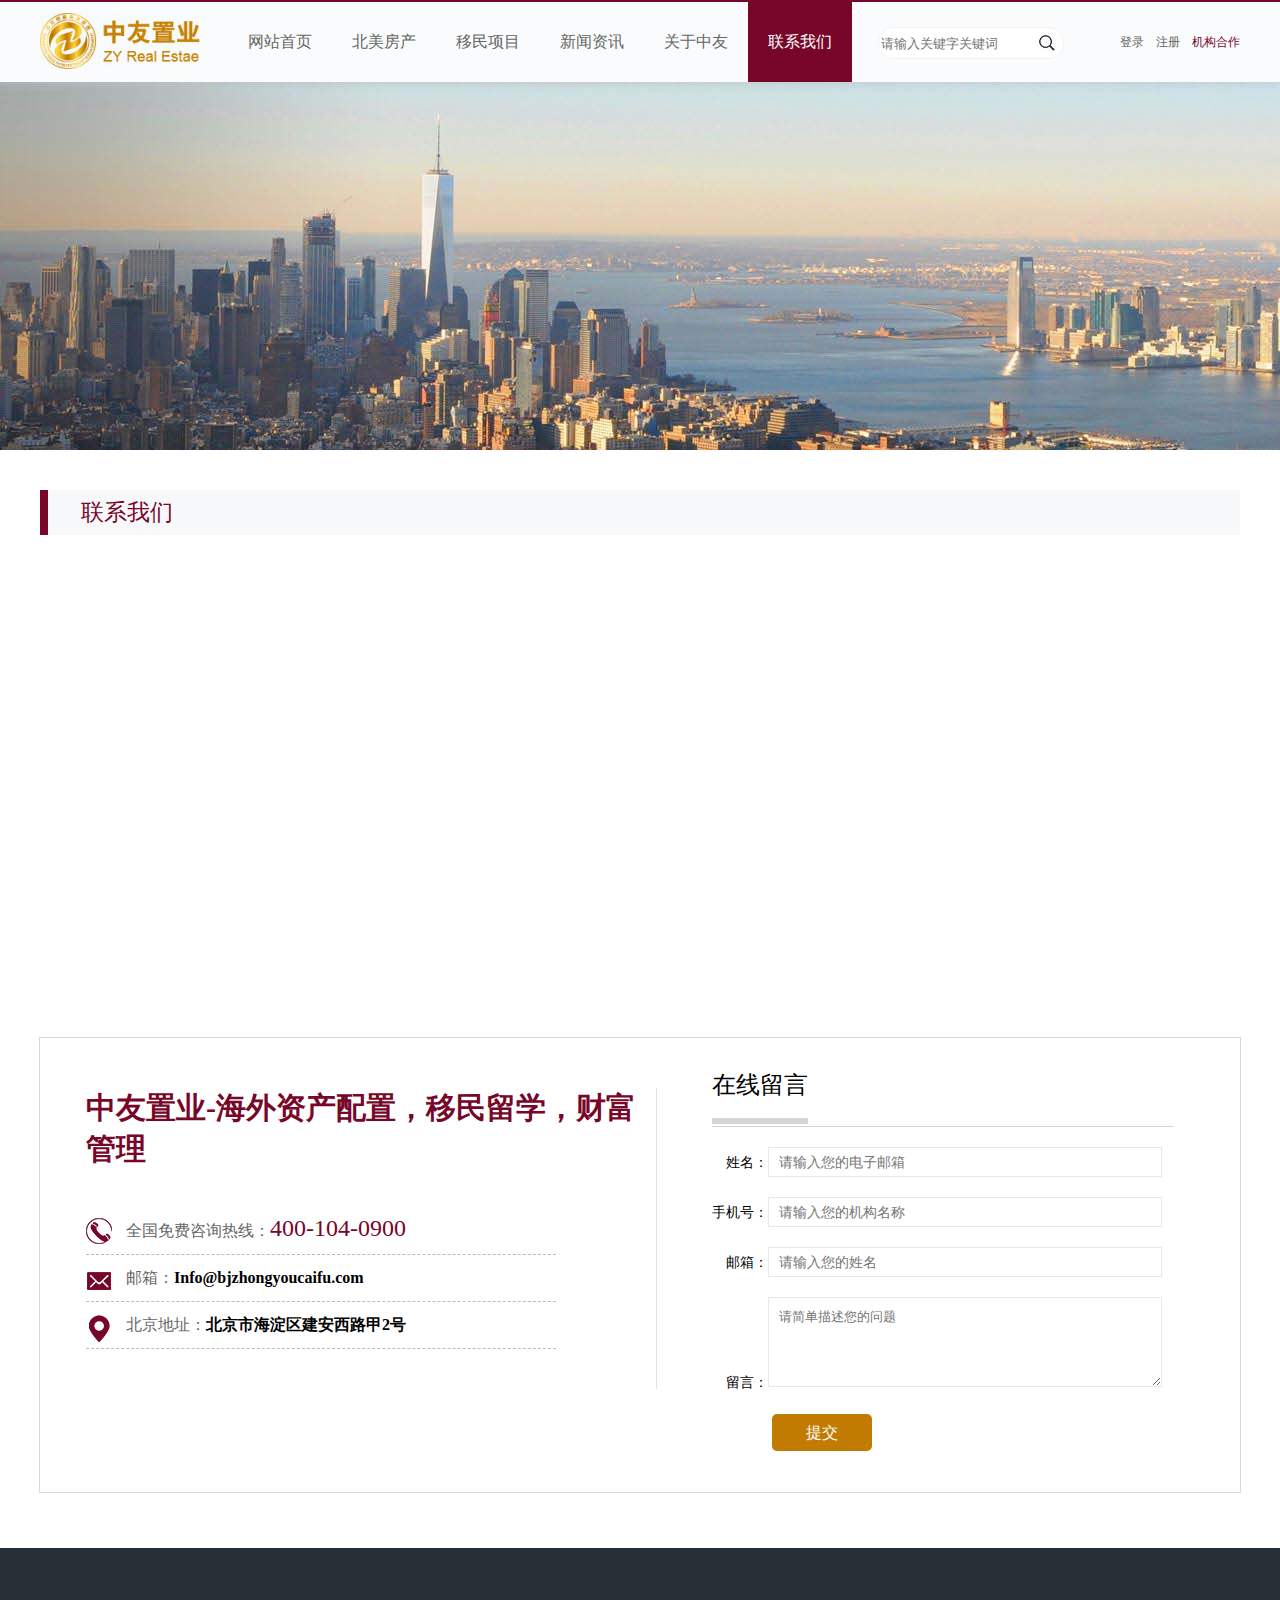
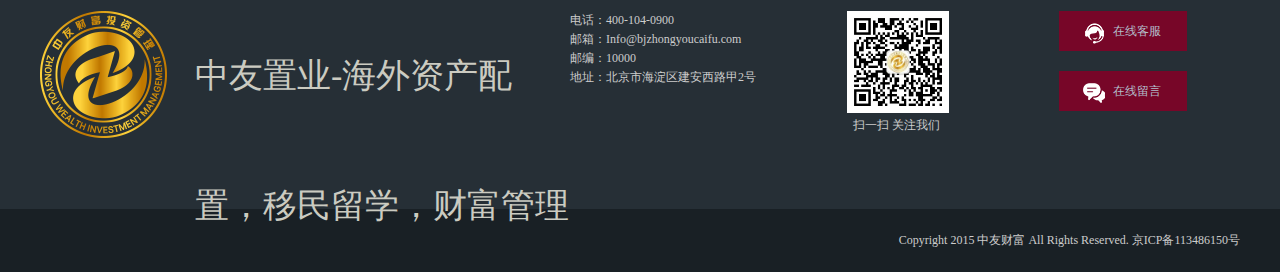
<file: page/lianxi.html>
<!DOCTYPE html>
<html lang="en">
<head>
    <meta charset="UTF-8">
    <title>迪士尼乐园旁·热门联排别墅Magic Village 3_ 中友置业-海外资产配置，移民留学，财富管</title>
    <link rel="stylesheet" type="text/css" href="../css/lianxi.css">
</head>
<body>
<!-- 超级大的div包裹住了 -->
<div class="up">
    <!-- 顶部和导航部分 -->
    <div class="top">
        <div class="topcenter">
            <h1><a href=""><img src="../images/logo.jpg"></a></h1>
            <div class="topnav">
                <ul>
                    <li><a href="index.html">网站首页</a></li>
                    <li><a href="beimfc.html">北美房产</a></li>
                    <li><a href="yimin.html">移民项目</a></li>
                    <li><a href="news.html">新闻资讯</a></li>
                    <li><a href="about.html">关于中友</a></li>
                    <li class="teshu"><a href="linxi.html">联系我们</a></li>
                </ul>
            </div>
            <form>
                <input type="text" name="" placeholder="请输入关键字关键词" class="sousuo">
                <a href="" class="fdj"></a>
            </form>
            <div class="topright">
                <ul>
                    <li><a href="">登录</a></li>
                    <li><a href="">注册</a></li>
                    <li class="teshu01"><a href="jigou.html">机构合作</a></li>
                </ul>
            </div>
        </div>
    </div>
</div>
<!-- 下一个内容 -->
 <div class="contentup">
            <h2>联系我们</h2>
            </div>
            <div class="math">
                <iframe
                        src="http://www.google.cn/maps/embed?pb=!1m18!1m12!1m3!1d1528.75526269933!2d116.35464065823096!3d39.974695050308206!2m3!1f0!2f0!3f0!3m2!1i1024!2i768!4f13.1!3m3!1m2!1s0x0%3A0x0!2zMznCsDU4JzI4LjkiTiAxMTbCsDIxJzIwLjciRQ!5e0!3m2!1szh-CN!2scn!4v1514273891437" width="1200" height="460" frameborder="0" style="border:0" allowfullscreen></iframe>
            </div>

            <div class="footer">
                <div class="footerleft">
                    <h2>中友置业-海外资产配置，移民留学，财富管理</h2>
                    <ul>
                        <li><img src="../images/d-ico30.png"><em>全国免费咨询热线：<span>400-104-0900</span></em></li>
                        <li><img src="../images/d-ico33.png"><em>邮箱：<strong>Info@bjzhongyoucaifu.com</strong></em></li>
                        <li><img src="../images/d-ico34.png"><em>北京地址：<strong>北京市海淀区建安西路甲2号</strong></em></li>
                    </ul>
                </div>
                <div class="footerright">
                    <p><em>在线留言</em></p>
                    <form>
                        <ul>
                        <li style="padding-left:14px; "><label>姓名：</label><input type="text" name="" placeholder="请输入您的电子邮箱"></li>
                        <li><label>手机号：</label><input type="text" name="" placeholder="请输入您的机构名称"></li>
                        <li style="padding-left:14px; "><label>邮箱：</label><input type="text" name="" placeholder="请输入您的姓名"></li>
                        <li style="padding-left:14px; "><label>留言：</label><textarea placeholder="请简单描述您的问题" style="width: 372px;"></textarea></li>
                        </ul>
                    </form>
                    <a href="" class="teshu02">提交</a>
                </div>
            </div>
<!-- 底部信息 -->
            <div class="down">
                <div class="downcenter">
                    <ul>
                        <li class="downleft">
                            <a href="">
                                <h1><img src="../images/5a212c652664a.png"></h1>
                                <p>中友置业-海外资产配</p>
                                <p>置，移民留学，财富管理</p>
                            </a>
                        </li>
                        <li class="downleft01">
                            <p>电话：400-104-0900</p>
                            <p>邮箱：Info@bjzhongyoucaifu.com</p>
                            <p>邮编：10000</p>
                            <p>地址：北京市海淀区建安西路甲2号</p>
                        </li>
                        <li class="downleft02">
                            <img src="../images/5a4dff66b6ef9.jpg" width="102px" height="102px">
                            <p>扫一扫 关注我们</p>
                        </li>
                        <li class="downleft03">
                            <a href=""><img src="../images/d-ico18.png"><p>在线客服</p></a>
                            <a href=""><img src="../images/d-ico19.png"><p>在线留言</p></a>
                        </li>
                    </ul>
                </div>
            </div>
            <div class="down01">
                <div class="down01center">
                    Copyright 2015 中友财富 All Rights Reserved. 京ICP备113486150号
                </div>
            </div>
</body>
</html>
</file>
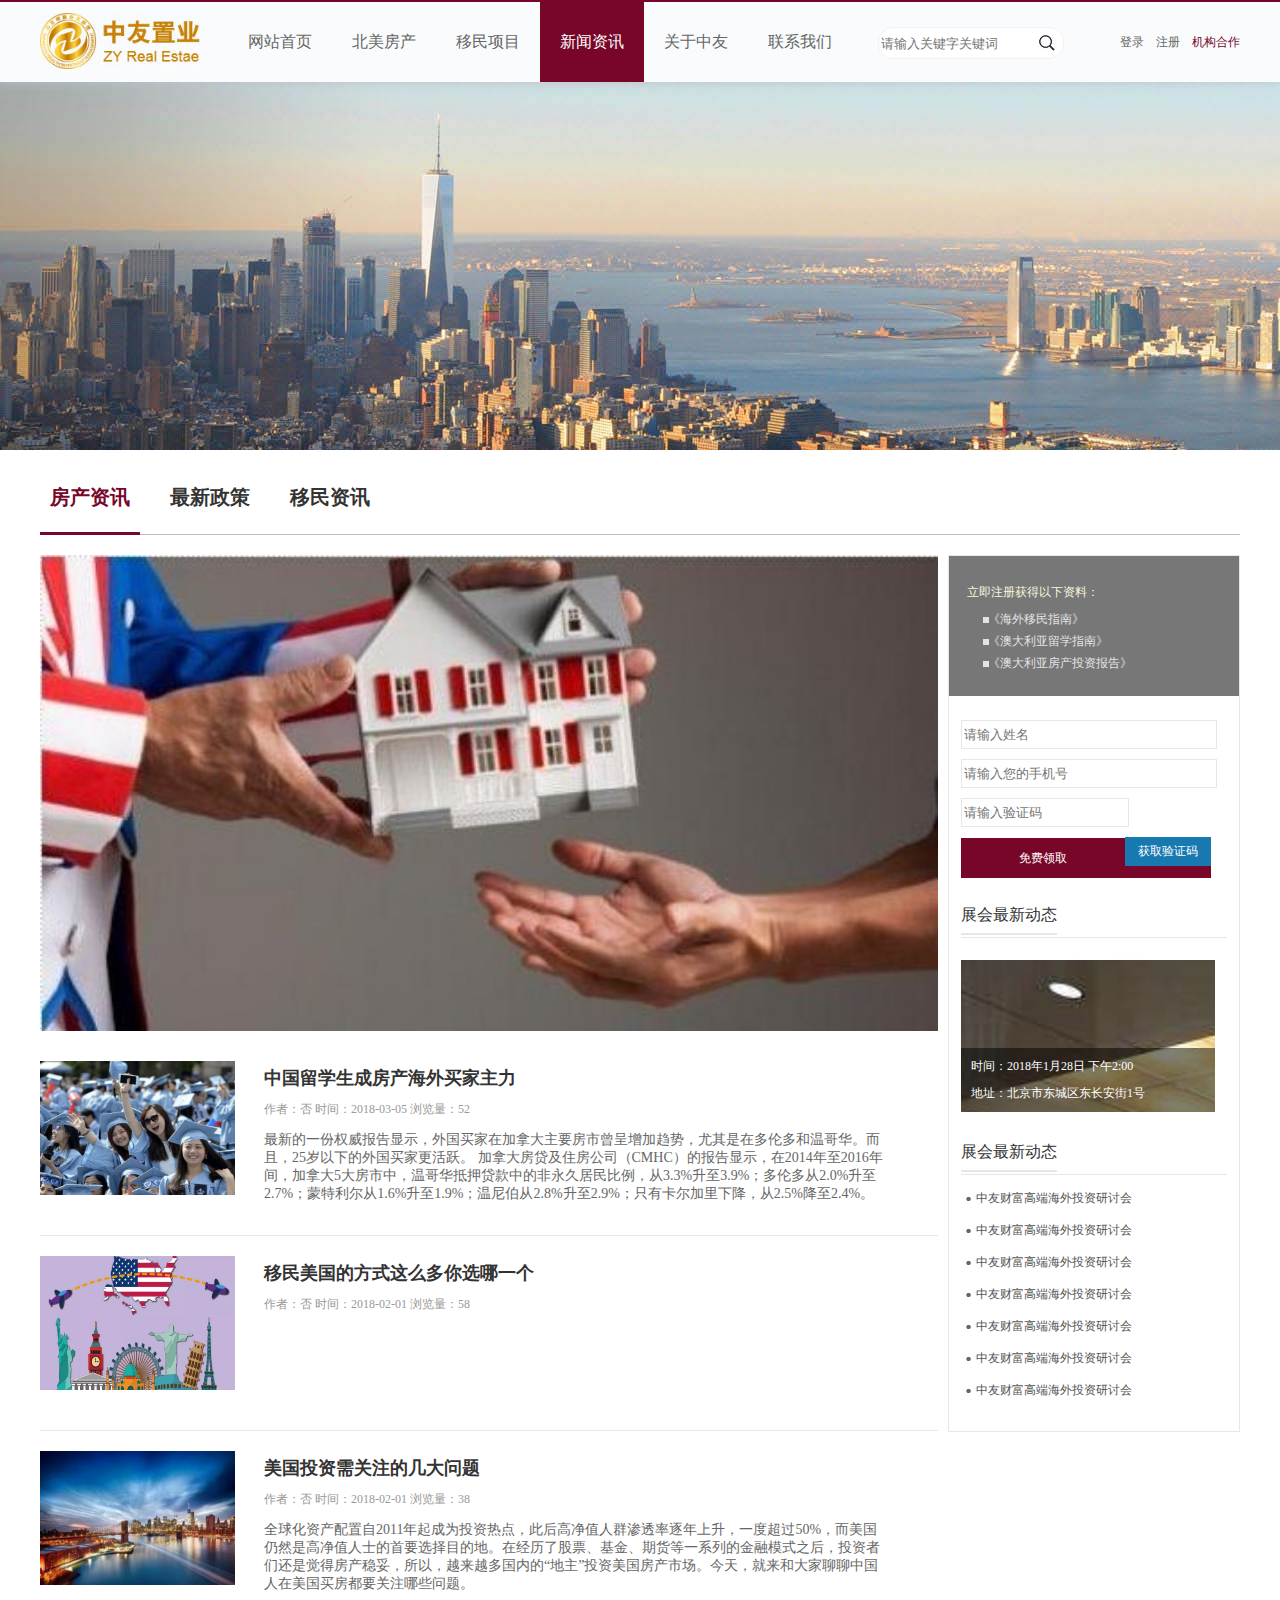
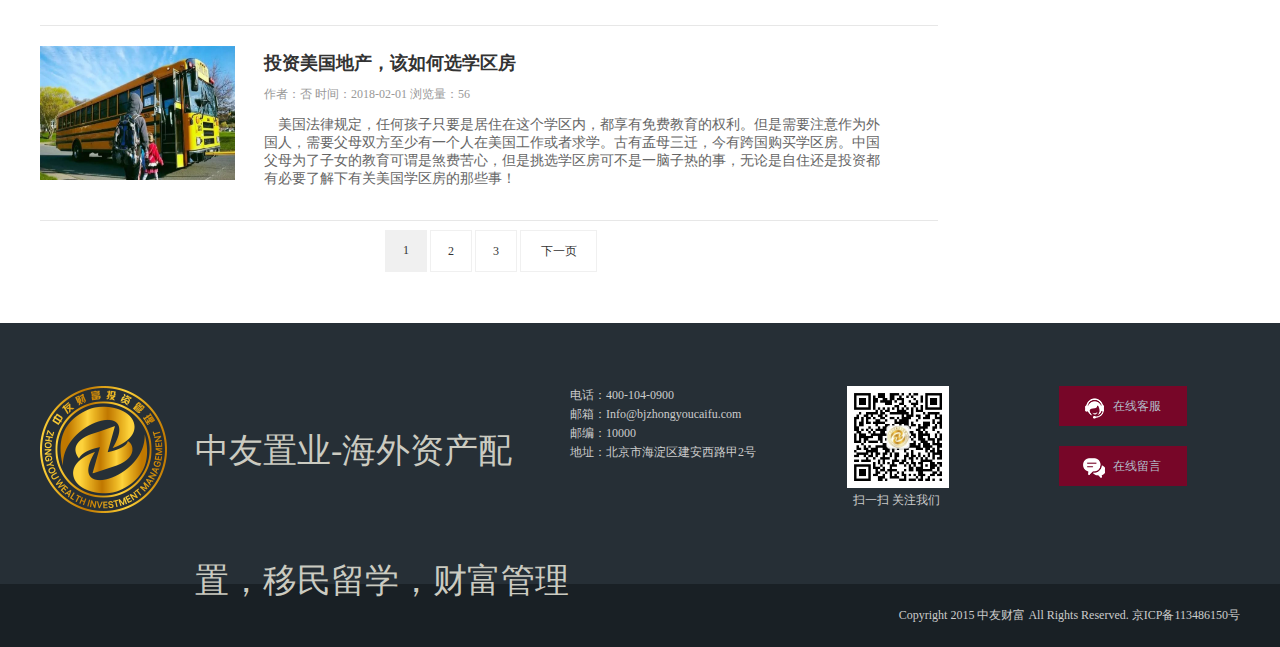
<file: page/news.html>
<!DOCTYPE html>
<html lang="en">
<head>
    <meta charset="UTF-8">
    <title>迪士尼乐园旁·热门联排别墅Magic Village 3_ 中友置业-海外资产配置，移民留学，财富管</title>
    <link rel="stylesheet" type="text/css" href="../css/news.css">
</head>
<body>
<!-- 超级大的div包裹住了 -->
<div class="up">
    <!-- 顶部和导航部分 -->
    <div class="top">
        <div class="topcenter">
            <h1><a href=""><img src="../images/logo.jpg"></a></h1>
            <div class="topnav">
                <ul>
                    <li><a href="index.html">网站首页</a></li>
                    <li><a href="beimfc.html">北美房产</a></li>
                    <li><a href="yimin.html">移民项目</a></li>
                    <li class="teshu"><a href="">新闻资讯</a></li>
                    <li><a href="about.html">关于中友</a></li>
                    <li><a href="lianxi.html">联系我们</a></li>
                </ul>
            </div>
            <form>
                <input type="text" name="" placeholder="请输入关键字关键词" class="sousuo">
                <a href="" class="fdj"></a>
            </form>
            <div class="topright">
                <ul>
                    <li><a href="">登录</a></li>
                    <li><a href="">注册</a></li>
                    <li class="teshu01"><a href="jigou.html">机构合作</a></li>
                </ul>
            </div>
        </div>
    </div>
</div>
<!-- 内容 -->
        <div class="contentup">
            <a href="" id="teshu02">房产资讯</a>
            <a href="" id="teshu03">最新政策</a>
              <a href="" id="teshu04">移民资讯</a>
        </div>
        <!-- 另一个内容 -->
        <div class="footer">
            <div class="footerleft">
                <h1><a href=""><img src="../images/5a4f191b532f1.jpg"></a></h1>
                <ul>
                    <li>
                        <h2><a href=""><img src="../images/5a9cda751a9ac.jpg"></a></h2>
                        <div>
                            <a href="">
                                <h4>中国留学生成房产海外买家主力</h4>
                                <span>作者：否</span>
                                <span>时间：2018-03-05</span>
                                <span>浏览量：52</span>
                                <p>最新的一份权威报告显示，外国买家在加拿大主要房市曾呈增加趋势，尤其是在多伦多和温哥华。而且，25岁以下的外国买家更活跃。
                                加拿大房贷及住房公司（CMHC）的报告显示，在2014年至2016年间，加拿大5大房市中，温哥华抵押贷款中的非永久居民比例，从3.3%升至3.9%；多伦多从2.0%升至2.7%；蒙特利尔从1.6%升至1.9%；温尼伯从2.8%升至2.9%；只有卡尔加里下降，从2.5%降至2.4%。</p>
                            </a>
                        </div>
                    </li>

                    <li>
                        <h2><a href=""><img src="../images/5a72c7fdb3d37.jpg"></a></h2>
                        <div>
                            <a href="">
                                <h4>移民美国的方式这么多你选哪一个</h4>
                                <span>作者：否</span>
                                <span>时间：2018-02-01</span>
                                <span>浏览量：58</span>
                               <!--  <p>最新的一份权威报告显示，外国买家在加拿大主要房市曾呈增加趋势，尤其是在多伦多和温哥华。而且，25岁以下的外国买家更活跃。
                               加拿大房贷及住房公司（CMHC）的报告显示，在2014年至2016年间，加拿大5大房市中，温哥华抵押贷款中的非永久居民比例，从3.3%升至3.9%；多伦多从2.0%升至2.7%；蒙特利尔从1.6%升至1.9%；温尼伯从2.8%升至2.9%；只有卡尔加里下降，从2.5%降至2.4%。</p> -->
                            </a>
                        </div>
                    </li>

                    <li>
                        <h2><a href=""><img src="../images/5a72c0f2f398c.jpg"></a></h2>
                        <div>
                            <a href="">
                                <h4>美国投资需关注的几大问题</h4>
                                <span>作者：否</span>
                                <span>时间：2018-02-01</span>
                                <span>浏览量：38</span>
                                <p>全球化资产配置自2011年起成为投资热点，此后高净值人群渗透率逐年上升，一度超过50%，而美国仍然是高净值人士的首要选择目的地。在经历了股票、基金、期货等一系列的金融模式之后，投资者们还是觉得房产稳妥，所以，越来越多国内的“地主”投资美国房产市场。今天，就来和大家聊聊中国人在美国买房都要关注哪些问题。</p>
                            </a>
                        </div>
                    </li>

                    <li>
                        <h2><a href=""><img src="../images/5a72b14458537.png"></a></h2>
                        <div>
                            <a href="">
                                <h4>投资美国地产，该如何选学区房</h4>
                                <span>作者：否</span>
                                <span>时间：2018-02-01</span>
                                <span>浏览量：56</span>
                                <p>   　美国法律规定，任何孩子只要是居住在这个学区内，都享有免费教育的权利。但是需要注意作为外国人，需要父母双方至少有一个人在美国工作或者求学。古有孟母三迁，今有跨国购买学区房。中国父母为了子女的教育可谓是煞费苦心，但是挑选学区房可不是一脑子热的事，无论是自住还是投资都有必要了解下有关美国学区房的那些事！</p>
                            </a>
                        </div>
                    </li>
                </ul>
            </div>
            <div class="footerright">
        <div class="footerright01">
            <p>立即注册获得以下资料：</p>
            <ul>
                <li>《海外移民指南》</li>
                <li>《澳大利亚留学指南》</li>
                <li>《澳大利亚房产投资报告》</li>
            </ul>
            
        </div>
        <div class="footerright02">
            <form>
                <input type="text" name="" placeholder="请输入姓名">
                <input type="text" name="" placeholder="请输入您的手机号">
                <input type="text" name="" placeholder="请输入验证码" id="teshu003"><a href="" id="teshu004">获取验证码</a>
               <!--  <input type="text" name="" placeholder="请输入邮箱"> -->
                <a href="" id="teshu06">免费领取</a>
            </form>
        </div>
        <div class="footerright03">
           <p><span>展会最新动态</span></p>
           <div class="">
            <ul>
                <li>时间：2018年1月28日 下午2:00</li>
                <li>地址：北京市东城区东长安街1号</li>
            </ul>
           </div>
        </div>
        <div class="footerright04">
             <p><span>展会最新动态</span></p>
             <ul>
                 <li><a href="">中友财富高端海外投资研讨会</a></li>
                 <li><a href="">中友财富高端海外投资研讨会</a></li>
                 <li><a href="">中友财富高端海外投资研讨会</a></li>
                 <li><a href="">中友财富高端海外投资研讨会</a></li>
                 <li><a href="">中友财富高端海外投资研讨会</a></li>
                 <li><a href="">中友财富高端海外投资研讨会</a></li>
                 <li><a href="">中友财富高端海外投资研讨会</a></li>
             </ul>
        </div>
    </div>
        </div>

          <div class="down02">
     <a href="" id="page">1</a>
        <a href="" id="page01">2</a>
        <a href="" id="page03">3</a>
        <a href="" id="page02">下一页</a>
   </div>
<!-- 底部信息 -->
            <div class="down">
                <div class="downcenter">
                    <ul>
                        <li class="downleft">
                            <a href="">
                                <h1><img src="../images/5a212c652664a.png"></h1>
                                <p>中友置业-海外资产配</p>
                                <p>置，移民留学，财富管理</p>
                            </a>
                        </li>
                        <li class="downleft01">
                            <p>电话：400-104-0900</p>
                            <p>邮箱：Info@bjzhongyoucaifu.com</p>
                            <p>邮编：10000</p>
                            <p>地址：北京市海淀区建安西路甲2号</p>
                        </li>
                        <li class="downleft02">
                            <img src="../images/5a4dff66b6ef9.jpg" width="102px" height="102px">
                            <p>扫一扫 关注我们</p>
                        </li>
                        <li class="downleft03">
                            <a href=""><img src="../images/d-ico18.png"><p>在线客服</p></a>
                            <a href=""><img src="../images/d-ico19.png"><p>在线留言</p></a>
                        </li>
                    </ul>
                </div>
            </div>
            <div class="down01">
                <div class="down01center">
                    Copyright 2015 中友财富 All Rights Reserved. 京ICP备113486150号
                </div>
            </div>
</body>
</html>
</file>
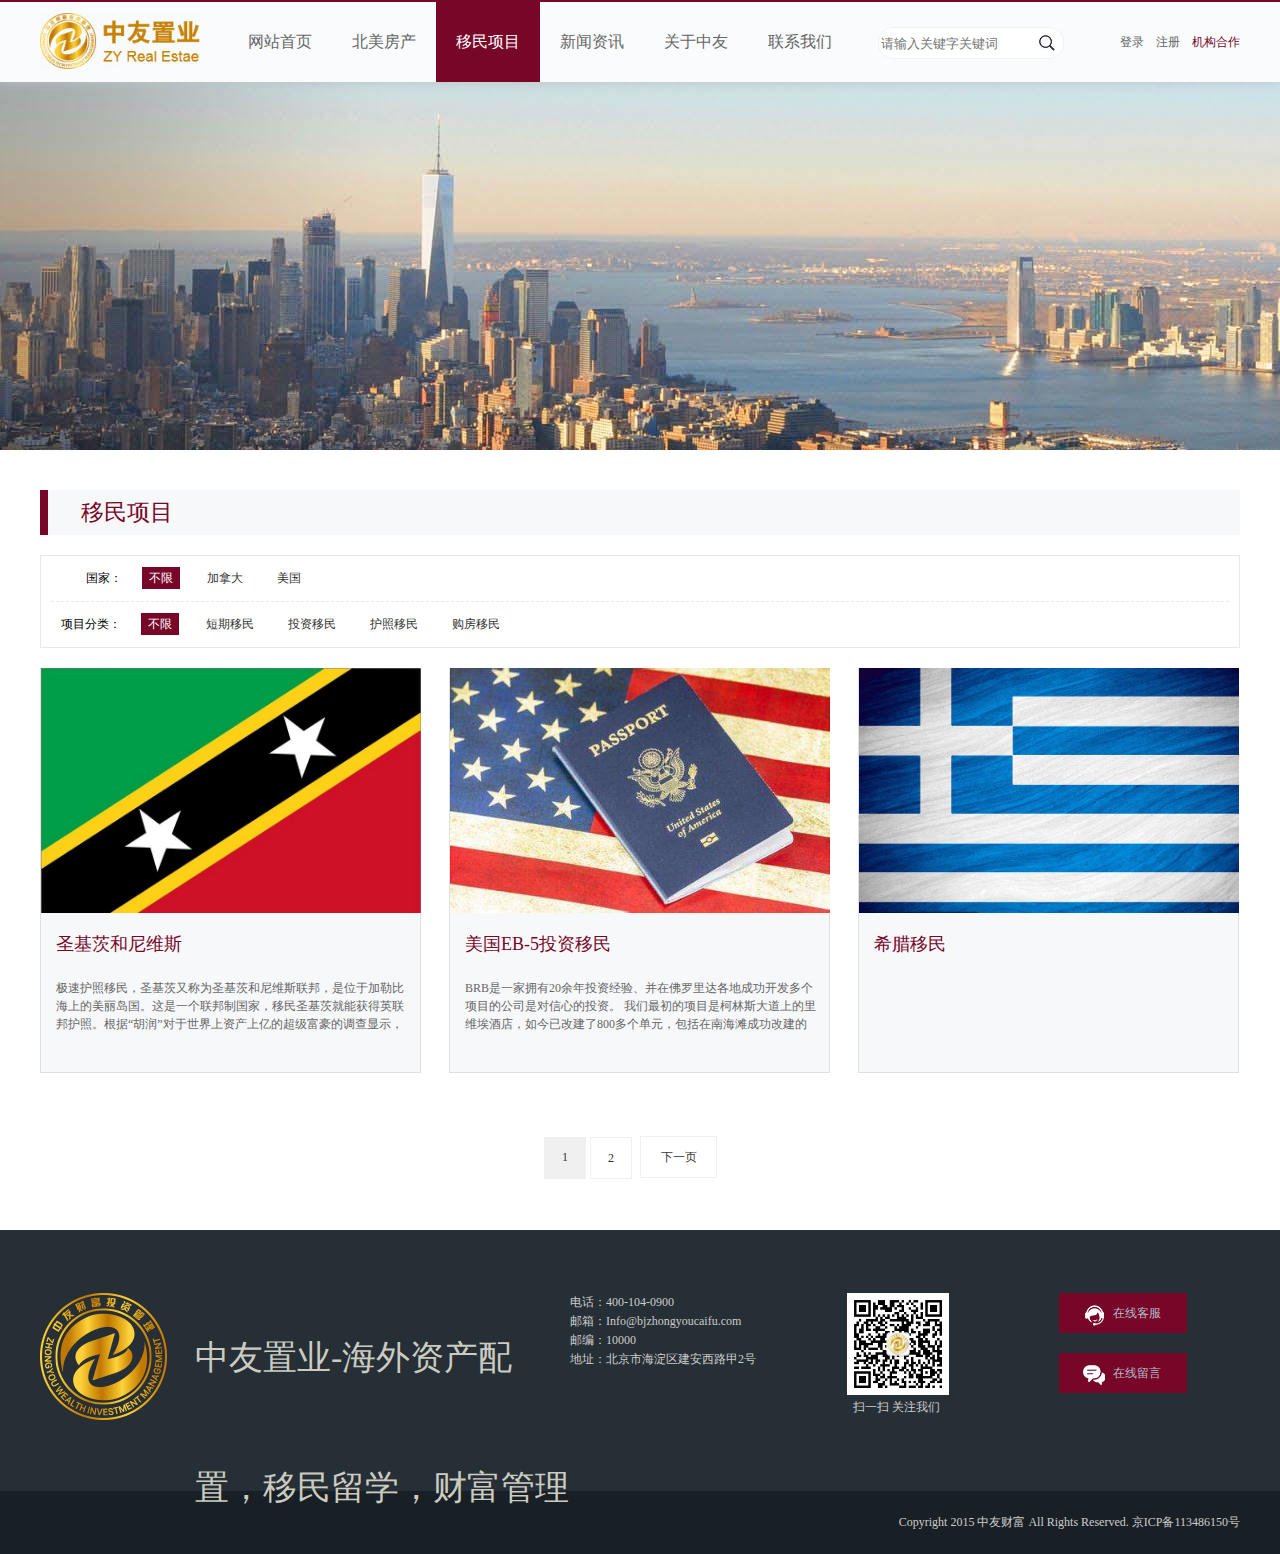
<file: page/yimin.html>
<!DOCTYPE html>
<html lang="en">
<head>
    <meta charset="UTF-8">
    <title>迪士尼乐园旁·热门联排别墅Magic Village 3_ 中友置业-海外资产配置，移民留学，财富管</title>
    <link rel="stylesheet" type="text/css" href="../css/yimin.css">
</head>
<body>
<!-- 超级大的div包裹住了 -->
<div class="up">
    <!-- 顶部和导航部分 -->
    <div class="top">
        <div class="topcenter">
            <h1><a href=""><img src="../images/logo.jpg"></a></h1>
            <div class="topnav">
                <ul>
                    <li><a href="index.html">网站首页</a></li>
                    <li><a href="beimfc.html">北美房产</a></li>
                    <li class="teshu"><a href="">移民项目</a></li>
                    <li><a href="news.html">新闻资讯</a></li>
                    <li><a href="about.html">关于中友</a></li>
                    <li><a href="lianxi.html">联系我们</a></li>
                </ul>
            </div>
            <form>
                <input type="text" name="" placeholder="请输入关键字关键词" class="sousuo">
                <a href="" class="fdj"></a>
            </form>
            <div class="topright">
                <ul>
                    <li><a href="">登录</a></li>
                    <li><a href="">注册</a></li>
                    <li class="teshu01"><a href="jigou.html">机构合作</a></li>
                </ul>
            </div>
        </div>
    </div>
</div>

<!-- 下个部分 -->
            <div class="contentup">
            <h2>移民项目</h2>
            </div>
            <!-- 内容 -->
        <div class="content">
            <div class="contentcenter">
            <div class="contentup01">
                <ul>
                    <li style="padding-left: 35px;">国家：</li>
                    <li class="teshu02"><a href="">不限</a></li>
                    <li><a href="">加拿大</a></li>
                    <li><a href="">美国</a></li>
                </ul>
            </div>
             <div class="contentup01">
                <ul>
                    <li>项目分类：</li>
                    <li class="teshu02"><a href="">不限</a></li>
                    <li><a href="">短期移民</a></li>
                    <li><a href="">投资移民</a></li>
                     <li><a href="">护照移民</a></li>
                    <li><a href="">购房移民</a></li>
                </ul>
            </div>
        </div>
        </div>
        <!-- 下一个内容 -->
        <div class="footer">
            <ul>
                <li>
                    <a href="">
                        <img src="../images/5afd298c38b60.jpeg" width="380px" height="245px">
                        <div>
                        <span>圣基茨和尼维斯</span>
                        <p>极速护照移民，圣基茨又称为圣基茨和尼维斯联邦，是位于加勒比海上的美丽岛国。这是一个联邦制国家，移民圣基茨就能获得英联邦护照。根据“胡润”对于世界上资产上亿的超级富豪的调查显示，有超过三分之一的富豪已经移民，在世界经济动荡的今天，资产的保值、安全、升值都面临考验。</p>
                    </div>
                    </a>
                </li>

                <li id="teshu03">
                    <a href="">
                        <img src="../images/5afd267174182.jpeg" width="380px" height="245px">
                        <div>
                        <span>美国EB-5投资移民</span>
                        <p>BRB是一家拥有20余年投资经验、并在佛罗里达各地成功开发多个项目的公司是对信心的投资。 我们最初的项目是柯林斯大道上的里维埃酒店，如今已改建了800多个单元，包括在南海滩成功改建的酒店，如绿怡酒店、海洋酒店、大洋礁套房、洛林酒店等，全部都进行了装修以最大化其收入，其销售和入住率均高于市场平均水平。
                        在BRB，我们只开发可盈利的、有良好支撑的的项目，我们知道该如何使 这些项目尽善尽美。 </p>
                    </div>
                    </a>
                </li>

                <li>
                    <a href="">
                        <img src="../images/5afdae957698c.png" width="380px" height="245px">
                        <div>
                        <span>希腊移民</span>
                    </div>
                    </a>
                </li>
            </ul>
        </div>
      <div class="down02">
     <a href="" id="page">1</a>
        <a href="" id="page01">2</a>
        <a href="" id="page02">下一页</a>
   </div>
          <!-- 底部信息 -->
            <div class="down">
                <div class="downcenter">
                    <ul>
                        <li class="downleft">
                            <a href="">
                                <h1><img src="../images/5a212c652664a.png"></h1>
                                <p>中友置业-海外资产配</p>
                                <p>置，移民留学，财富管理</p>
                            </a>
                        </li>
                        <li class="downleft01">
                            <p>电话：400-104-0900</p>
                            <p>邮箱：Info@bjzhongyoucaifu.com</p>
                            <p>邮编：10000</p>
                            <p>地址：北京市海淀区建安西路甲2号</p>
                        </li>
                        <li class="downleft02">
                            <img src="../images/5a4dff66b6ef9.jpg" width="102px" height="102px">
                            <p>扫一扫 关注我们</p>
                        </li>
                        <li class="downleft03">
                            <a href=""><img src="../images/d-ico18.png"><p>在线客服</p></a>
                            <a href=""><img src="../images/d-ico19.png"><p>在线留言</p></a>
                        </li>
                    </ul>
                </div>
            </div>
            <div class="down01">
                <div class="down01center">
                    Copyright 2015 中友财富 All Rights Reserved. 京ICP备113486150号
                </div>
            </div>
</body>
</html>
</file>
<file: css/index.css>
html,body,div,p,a,span,img,ol,ul,li,h1,h2,h3,h4,h5,h6{
    margin: 0;
    padding: 0;
    border: none;
    outline: none;
    background: none;
}
body{
    font-size: 12px;
}
ul,ol,li{
    list-style: none;
}
a{
    text-decoration: none;
}
.clear:after{

    content: '';
    display: block;
    height: 0;
    visibility: hidden;
    clear: both;
}
.up{
    width: 100%;
    height: 605px;
     background: url(../images/banner.jpg) no-repeat;
}
.top{
    width: 100%;
    height: 80px;
    border-top: 2px solid #770628;
    box-shadow:  0 0 10px #c2c2c2;
    background-color: #f9fbfc;
/*    position:fixed;
    backcground:ragb(0,0,0,0);*/
}
.topcenter{
    width: 1200px;
    height: 80px;
    margin: 0 auto;
}
.topcenter h1{
    width: 161px;
    height: 56px;
    float: left;
    margin-top: 11px;
}
.topnav{
    width: 630px;
    height: 80px;
    float: left;
    margin-left: 27px;
}
.topnav li{
    float: left;
    width: 104px;
    height: 80px;
}
.topnav .teshu{
    background-color: #770628;
}
.topnav .teshu a{
    color: white;
}
.topnav li a{
   display: block;
   font-size: 16px;
   color: #666666;
   line-height: 80px;
   text-align: center;
}
.topnav a:hover{
    background-color:  #770628;
    color: #fff;
}
.sousuo{
    width: 180px;
    height: 28px;
    float: left;
    margin-left: 20px;
    margin-top: 25px;
    border-radius: 15px;
    border: 1px solid #f2f2f2;
    outline: none;
    background: url(../images/fdj.jpg) 160px;
    background-repeat: no-repeat;
    background-color: white;
}
.form{
    position: relative;
}
.fdj{
    display: block;
    width: 16px;
    height: 17px;
    margin-left: 998px;
    position: absolute;
    margin-top: 33px;
}
.topright{
    float: right;
    line-height: 80px;
}
.topright li{
    float: left;
    padding-left: 12px;
}
.topright a{
    font-size: 12px;
    color: #666666;
}
.topright .teshu01 a{
    color: #770628;
}
/* 以上是顶部和导航部分 */
.banner{
    width: 100%;
    height: 525px;
  position: relative;
}
.bannercontent{
    width: 961px;
    height: 369px;
    background: url(../images/banner-bg.png);
    position: absolute;
    margin-top: 93px;
}
.bannercontent h2{
    width: 605px;
    height: 156px;
    font-size: 60px;
    color: #c27b01;
    font-weight: 100;
    margin-left: 273px;
    margin-top: 52px;
}
.bannercontent p{
    width: 605px;
    height: 48px;
    font-size: 16px;
    color: #fff;
     margin-left: 273px;
     margin-top: 16px;
}
.bannercontent .teshu02,.teshu03{
     display: block;
    width: 128px;
    height: 42px;
     text-align: center;
    line-height: 42px;
    font-size: 16px;
    color: #fff;
    border-radius: 5px;
    margin-top: 25px;
}
.teshu02{
    background-color: #c27b01;
    float: left;
    margin-left: 273px;
}
.teshu03{
    background-color: #7e1233;
    margin-left: 413px;
}
/* banner图部分完成 */
.banner01{
    width: 100%;
    height: 105px;
    background-color: #f7f8fa;
}
.banner01content{
    width: 1200px;
    height: 105px;
    margin: 0 auto;
    position: relative;
}
.banner01content ul{
    width: 1200px;
    height: 55px;
    margin-top: 25px;
    position: absolute;
}
.banner01content li{
    height: 55px;
    width: 299px;
    background: url(../images/line.jpg) no-repeat right;
    float: left;
}
.banner01content img{
    margin: 6px auto;
    margin-left: 78px;
}
.banner01content .teshu04{
    background: none;
}
/* 开始下一个内容 */
.contentup{
    height: 45px;
    margin: 40px auto;
    width: 1200px;
    background-color: #f7f8fa;
    margin-bottom: 20px;
}
.contentup h2{
    width: 125px;
    height: 45px;
    font-weight: normal;
    font-size: 23px;
    color: #770628;
    line-height: 45px;
    border-left: 8px solid #770628;
    text-align: right;
    float: left;
}
.contentup p{
    width: 250px;
    height: 45px;
    color: #666666;
    line-height: 45px;
    float: left;
    margin-left: 54px;
}
.contentup p a{
    color: #666666;
    padding: 0 8px 0 8px;
    font-size: 14px;
}
.contentup a:hover{
    color: #770628;
}
.contentup em{
    float: right;
    font-style: normal;
    line-height: 45px;
    margin-right: 15px;
}
.contentup em a{
    color: #666666;
    font-size: 16px;
}
.contentdown{
    width: 1200px;
    height: 408px;
    margin: 0 auto;
    overflow: hidden;
}
.contentdown dl{
    width: 382px;
    height: 404px;
    border: 2px solid #c27b01;
    background-color: #f7f8fa;
    float: left;
    margin: 0 auto;
    position: relative;
}
.fangc dt{
    width: 382px;
    height: 259px;
    background: url(../images/5ab220c1e05b6.jpg) no-repeat right;
    background-size: 382px 259px;
    transition: 0.5s;
}
/*.fangc dt:hover{
    transform: scale(1,1.1);
}*/
.contentdown dd{
    width: 344px;
    margin: 12px auto;
}
.teshu05{
    height: 77px;
}
.contentdown .teshu05 p{
    font-size: 18px;
    font-weight: 700;
    color: #666666;
}
.contentdown .teshu05 span{
    padding-top: 12px;
    color: #fc4068;
    font-size:16px;
}
.contentdown .teshu05 em{
    font-style: normal;
    font-size: 12px;
    color: #9e9e9e;
}
.contentdown dd a{
    width: 95px;
    height: 35px;
    background-color: #c27b01;
    color: #fff;
    font-size: 12px;
    line-height: 35px;
    text-align: center;
    display: block;
    margin-top: -5px;
    position: absolute;
}
.fangc01 dt{
    width: 382px;
    height: 259px;
    background: url(../images/5acce44fb31d5.jpg) no-repeat right;
    background-size: 382px 259px;
}
.contentdown .fangc01{
    margin-left: 20px;
    margin-right: 20px;
}
.fangc02 dt{
    width: 382px;
    height: 259px;
    background: url(../images/5a5cbce1cffa4.jpg) no-repeat right;
    background-size: 382px 259px;
}
.content01{
    width: 1200px;
    height: 346px;
    margin: 0 auto;
}
.content01left{
    width: 540px;
    height: 346px;
    margin-right: 22px;
    float: left;
}
.content01right{
    width: 638px;
    height: 346px;
    float: right;
    overflow: hidden;
}
.content01right li{
    width: 638px;
    height: 80px;
    background-color: cyan;
    margin-bottom: 9px;
}
.content01right a{
    display: block;
    width: 638px;
    height: 80px;
}
.content01right .date01{
    width: 80px;
    height: 80px;
    background-color: #ededed;
    float: left;
    text-align: center;
     color: #666666;
}
.date01 h4{
    margin-top: 16px;
    font-size: 23px;
    font-weight: 700;
}
.date01 h5{
    font-size: 12px;
    font-weight: 700;
}
.module01{
    width: 558px;
    height: 80px;
    background-color: #f7f8fa;
    float: right;
    color: #666666;
}
.module01 h4{
    font-size: 16px;
    margin-top: 20px;
    margin-left: 15px;
}
.module01 p{
    margin-left: 15px;
    font-size: 12px;
    margin-top: 5px;
}
.content02{
    width: 1200px;
    height: 374px;
    margin: 0 auto;
}
.content02left{
    width: 580px;
    height: 374px;
    margin-right: 44px;
    float: left;
}
.content02left li{
    width: 580px;
    height: 43px;
    line-height: 43px;
    border-bottom: 1px dashed #cccccc;
    background: url(../images/line01.jpg) no-repeat left;
}
.content02left a{
    display: block;
    color: #666666;
    font-size: 16px;
    padding-left: 12px;
}
/* 鼠标放上去的效果暂时还不会 */
.content02left li:hover{
    background: url(../images/line02.jpg) no-repeat left;
}
.content02left a:hover{
    color: #c90101;
    font-weight: 700;
    font-size: 16px;
}
.content02right{
    width: 575px;
    height: 374px;
    float: right;
}
.footer{
    width: 1200px;
    height: 316px;
    margin: 0 auto;
    position: relative;
}
.footerleft{
    width: 325px;
    height: 233px;
    position: absolute;
    margin: auto;
    margin-top: 40px;
    margin-left: 25px;
}
.footer a{
    display: block;
}
.footer img{
    margin-left: 60px;
}
.footer h4{
    width: 325px;
    font-size: 23px;
    color: #770628;
    text-align: center;
    margin-top: 20px;
}
.footerleft01{
    width: 325px;
    height: 233px;
    position: absolute;
    margin: auto;
    margin-top: 40px;
    margin-left: 460px;
    float: left;

}
.footerleft02{
    width: 325px;
    height: 233px;
    position: absolute;
    margin: auto;
    margin-top: 40px;
    margin-left: 875px;
}
.teshu06{
    float: left;
    line-height: 240px;
    margin-left: 300px;
    margin-top: 10px;
}
.teshu07{
    float: left;
    margin-left: 725px;
    margin-top: -130px;
}
.down{
    width: 100%;
    height: 261px;
    background-color: #262f36;
}
.downcenter{
    width: 1200px;
    height: 261px;
    margin: 0 auto;
    position: relative;
}
.downcenter ul{
    margin-top: 63px;
    position: absolute;
}
.downleft{
    width: 530px;
    height: 213px;
    float: left;
    overflow: hidden;
}
.downleft h1{
    float: left;
     height: 213px;
     margin-right: 28px;
}
.downleft p{
    font-size: 34px;
    color: #cbcbc1;
   line-height: 130px;
}
.downleft01{
    width: 252px;
    height: 192px;
    float: left;
}
.downleft01 p{
    color: #cccccc;
    font-size: 12px;
    line-height: 19px;
}
.downleft02{
    width: 148px;
    height: 141px;
    float: left;
}
.downleft02 img{
    padding-left: 25px;
}
.downleft02 p{
    color: #cccccc;
    font-size: 12px;
    text-align: center;
}
.downleft03{
    width: 129px;
    height: 141px;
   float: right;
   margin-left: 88px;
}
.downleft03 a{
    display: block;
    background-color: #770628;
    width: 128px;
    height: 40px;
    color: #b3becb;
    font-size: 12px;
    margin-bottom: 20px;
    float: right;
}
.downleft03 img{
float: left;
padding-top: 10px;
padding-left: 23px;
  padding-right: 6px;
}
.downleft03 p{
    padding-top: 12px;
  
}
.down01{
    width: 100%;
    height: 63px;
    background-color: #192025;
    line-height: 63px;
    color: #cccccc;
    font-size: 12px;
}
.down01center{
    width: 1200px;
    margin: 0 auto;
    text-align: right;
}
</file>
<file: css/about.css>
html,body,div,p,a,span,img,ol,ul,li,h1,h2,h3,h4,h5,h6{
    margin: 0;
    padding: 0;
    border: none;
    outline: none;
    background: none;
}
body{
    font-size: 12px;
}
ul,ol,li{
    list-style: none;
}
a{
    text-decoration: none;
}
.clear:after{

    content: '';
    display: block;
    height: 0;
    visibility: hidden;
    clear: both;
}
.up{
    width: 100%;
    height: 450px;
    background: url(../images/banner.jpg) no-repeat;
}
.top{
    width: 100%;
    height: 80px;
    border-top: 2px solid #770628;
    box-shadow:  0 0 10px #c2c2c2;
    background-color: #f9fbfc;
}
.topcenter{
    width: 1200px;
    height: 80px;
    margin: 0 auto;
}
.topcenter h1{
    width: 161px;
    height: 56px;
    float: left;
    margin-top: 11px;
}
.topnav{
    width: 630px;
    height: 80px;
    float: left;
    margin-left: 27px;
}
.topnav li{
    float: left;
    width: 104px;
    height: 80px;
}
.topnav .teshu{
    background-color: #770628;
}
.topnav .teshu a{
    color: white;
}
.topnav li a{
    display: block;
    font-size: 16px;
    color: #666666;
    line-height: 80px;
    text-align: center;
}
.topnav a:hover{
    background-color:  #770628;
    color: #fff;
}
.sousuo{
    width: 180px;
    height: 28px;
    float: left;
    margin-left: 20px;
    margin-top: 25px;
    border-radius: 15px;
    border: 1px solid #f2f2f2;
    outline: none;
    background: url(../images/fdj.jpg) 160px;
    background-repeat: no-repeat;
    background-color: white;

}
.form{
    position: relative;
}
.fdj{
    display: block;
    width: 16px;
    height: 17px;
    margin-left: 998px;
    position: absolute;
    margin-top: 33px;
}
.topright{
    float: right;
    line-height: 80px;
}
.topright li{
    float: left;
    padding-left: 12px;
}
.topright a{
    font-size: 12px;
    color: #666666;
}
.topright .teshu01 a{
    color: #770628;
}
/* 以上是顶部和导航部分 */
/* 下一个内容 */
.contentup{
    height: 45px;
    margin: 40px auto;
    width: 1200px;
    background-color: #f7f8fa;
    margin-bottom: 20px;
}
.contentup h2{
    width: 125px;
    height: 45px;
    font-weight: normal;
    font-size: 23px;
    color: #770628;
    line-height: 45px;
    border-left: 8px solid #770628;
    text-align: right;
    float: left;
}
.contentcenter{
    width: 1200px;
    height:60px;
    margin: 0 auto;
    text-align: center;
    border-bottom: 1px solid #cacaca;
}
.contentcenter h2{
    width: 120px;
    font-weight: normal;
    font-size: 23px;
    color: #770628;
   margin: auto;
   padding-bottom: 16px;
    border-bottom: 3px solid #770628;
    padding-top: 13px;

}
.contentcenter01{
    width: 1200px;
    height: 433px;
    margin: 0 auto;
}
.contentleft{
    width: 633px;
    height: 433px;
    float: left;
}
.contentleft h3{
    width: 400px;
    font-weight: normal;
    font-size: 23px;
    color: #000000;
    border-left: 6px solid #770628;
    text-align: left;
    line-height: 28px;
    height: 28px;
    margin-top: 50px;
    padding-left: 17px;
}
.contentcenter01 p{
    padding-top: 50px;
    color: #333333;
    font-size: 12px;
    line-height: 30px;
}
.contentcenter01 p img{
    width: 539px;
    float: right;
    height: 301px;
}
.contentleft01{
    width: 633px;
    height: 433px;
    float: right;
    margin-left: 27px;
}
.contentleft01 h3{
    width: 400px;
    font-weight: normal;
    font-size: 23px;
    color: #000000;
    border-left: 6px solid #770628;
    text-align: left;
    line-height: 28px;
    height: 28px;
    margin-top: 50px;
    padding-left: 17px;
}
.contentcenter01 p{
    padding-top: 50px;
    color: #333333;
    font-size: 12px;
    line-height: 30px;
}
.contentleft01 p img{
    width: 539px;
    float: left;
    height: 301px;
}
/* 底部信息部分 */
.down{
    width: 100%;
    height: 261px;
    background-color: #262f36;
    margin-top: 55px;
}
.downcenter{
    width: 1200px;
    height: 261px;
    margin: 0 auto;
    position: relative;
}
.downcenter ul{
    margin-top: 63px;
    position: absolute;
}
.downleft{
    width: 530px;
    height: 213px;
    float: left;
    overflow: hidden;
}
.downleft h1{
    float: left;
     height: 213px;
     margin-right: 28px;
}
.downleft p{
    font-size: 34px;
    color: #cbcbc1;
   line-height: 130px;
}
.downleft01{
    width: 252px;
    height: 192px;
    float: left;
}
.downleft01 p{
    color: #cccccc;
    font-size: 12px;
    line-height: 19px;
}
.downleft02{
    width: 148px;
    height: 141px;
    float: left;
}
.downleft02 img{
    padding-left: 25px;
}
.downleft02 p{
    color: #cccccc;
    font-size: 12px;
    text-align: center;
}
.downleft03{
    width: 129px;
    height: 141px;
   float: right;
   margin-left: 88px;
}
.downleft03 a{
    display: block;
    background-color: #770628;
    width: 128px;
    height: 40px;
    color: #b3becb;
    font-size: 12px;
    margin-bottom: 20px;
    float: right;
}
.downleft03 img{
float: left;
padding-top: 10px;
padding-left: 23px;
  padding-right: 6px;
}
.downleft03 p{
    padding-top: 12px;
  
}
.down01{
    width: 100%;
    height: 63px;
    background-color: #192025;
    line-height: 63px;
    color: #cccccc;
    font-size: 12px;
}
.down01center{
    width: 1200px;
    margin: 0 auto;
    text-align: right;
}
</file>
<file: css/beimfc.css>
html,body,div,p,a,span,img,ol,ul,li,h1,h2,h3,h4,h5,h6{
    margin: 0;
    padding: 0;
    border: none;
    outline: none;
    background: none;
}
body{
    font-size: 12px;
}
ul,ol,li{
    list-style: none;
}
a{
    text-decoration: none;
}
.clear:after{

    content: '';
    display: block;
    height: 0;
    visibility: hidden;
    clear: both;
}
.up{
    width: 100%;
    height: 450px;
    background: url(../images/banner.jpg) no-repeat;
}
.top{
    width: 100%;
    height: 80px;
    border-top: 2px solid #770628;
    box-shadow:  0 0 10px #c2c2c2;
    background-color: #f9fbfc;
}
.topcenter{
    width: 1200px;
    height: 80px;
    margin: 0 auto;
}
.topcenter h1{
    width: 161px;
    height: 56px;
    float: left;
    margin-top: 11px;
}
.topnav{
    width: 630px;
    height: 80px;
    float: left;
    margin-left: 27px;
}
.topnav li{
    float: left;
    width: 104px;
    height: 80px;
}
.topnav .teshu{
    background-color: #770628;
}
.topnav .teshu a{
    color: white;
}
.topnav li a{
    display: block;
    font-size: 16px;
    color: #666666;
    line-height: 80px;
    text-align: center;
}
.topnav a:hover{
    background-color:  #770628;
    color: #fff;
}
.sousuo{
    width: 180px;
    height: 28px;
    float: left;
    margin-left: 20px;
    margin-top: 25px;
    border-radius: 15px;
    border: 1px solid #f2f2f2;
    outline: none;
    background: url(../images/fdj.jpg) 160px;
    background-repeat: no-repeat;
    background-color: white;

}
.form{
    position: relative;
}
.fdj{
    display: block;
    width: 16px;
    height: 17px;
    margin-left: 998px;
    position: absolute;
    margin-top: 33px;
}
.topright{
    float: right;
    line-height: 80px;
}
.topright li{
    float: left;
    padding-left: 12px;
}
.topright a{
    font-size: 12px;
    color: #666666;
}
.topright .teshu01 a{
    color: #770628;
}
/* 以上是顶部和导航部分 */
/* 开始下一个内容 */
.contentup{
    height: 45px;
    margin: 40px auto;
    width: 1200px;
    background-color: #f7f8fa;
    margin-bottom: 20px;
}
.contentup h2{
    width: 125px;
    height: 45px;
    font-weight: normal;
    font-size: 23px;
    color: #770628;
    line-height: 45px;
    border-left: 8px solid #770628;
    text-align: right;
    float: left;
}
.contentup p{
    width: 250px;
    height: 45px;
    color: #666666;
    line-height: 45px;
    float: left;
    margin-left: 54px;
}
.contentup p a{
    color: #666666;
    padding: 0 8px 0 8px;
    font-size: 14px;
}
.contentup a:hover{
    color: #770628;
}
.contentup em{
    float: right;
    font-style: normal;
    line-height: 45px;
    margin-right: 15px;
}
.contentup em a{
    color: #666666;
    font-size: 16px;
}
/*
下一个内容*/
.content{
    width: 1198px;
    height: 183px;
    border: 1px solid #e8e8e8;
    margin: 0 auto;
}
.contentcenter{
    width: 1178px;
    height: 183px;
    margin: 0 auto;
    font-size: 12px;
}
.contentup01{
    width: 1178px;
    height: 45px;
    border-bottom: 1px dashed #e8e8e8;
}
.contentup01 li{
    float: left;
    line-height: 45px;
    padding-left: 10px;
    padding-right: 10px;
}
.contentup01 li a{
    font-size: 12px;
     color: #333333;
    padding:4px 7px;
}
.contentup01 .teshu02 a{
  background-color: #770628;
  color: white;
}
.contentup01 a:hover{
    background-color: #770628;
  color: white;
}
/* 下一个部分 */
.content01{
    width: 100%;
    height: 406px;
    margin-top: 22px;
}
.content01center{
    width: 1200px;
    height: 406px;
    margin: 0 auto;
    overflow: hidden;
}
.content01center dl{
    width: 380px;
    height: 404px;
    border: 1px solid #d2d2d2;
    background-color: #f7f8fa;
    float: left;
    margin: 0 auto;
    position: relative;
}
.fangc dt{
    width: 380px;
    height: 261px;
    background: url(../images/5ab220c1e05b6.jpg) no-repeat right;
    background-size: 380px 261px;
}
.content01center dd{
    width: 344px;
    margin: 12px auto;
}
.teshu05{
    height: 77px;
}
.content01center .teshu05 p{
    font-size: 18px;
    font-weight: 700;
    color: #666666;
    height: 51px;
}
.content01center .teshu05 span{
    padding-top: 12px;
    color: #fc4068;
    font-size:16px;
}
.content01center .teshu05 em{
    font-style: normal;
    font-size: 12px;
    color: #9e9e9e;
}
.content01center dd a{
    width: 95px;
    height: 35px;
    background-color: #c27b01;
    color: #fff;
    font-size: 12px;
    line-height: 35px;
    text-align: center;
    display: block;
    margin-top: -5px;
    position: absolute;
}
.fangc01 dt{
    width: 382px;
    height: 259px;
    background: url(../images/5acce44fb31d5.jpg) no-repeat right;
    background-size: 382px 259px;
}
.content01center .fangc01{
    margin-left: 27px;
    margin-right: 27px;
}
.fangc02 dt{
    width: 382px;
    height: 259px;
    background: url(../images/5a5cbce1cffa4.jpg) no-repeat right;
    background-size: 382px 259px;
}
.footer{
    width: 1200px;
    height: 987px;
    margin: 42px auto;
}
.footerleft{
    width: 894px;
    height: 987px;
    float: left;
    margin-right: 19px;
    overflow: hidden;
}
.footerleft li{
    width: 894px;
    height: 230px;
}
.footerleft01 h2{
    width: 338px;
    height: 230px;
    float: left;
}
.footerleft01 h2 img{
     width: 338px;
    height: 205px;
}
.footerleft01{
    margin-bottom: 20px;
}
.footerleft01 div{
    width: 555px;
    height: 228px;
    float: right;
    border-top: 1px solid #e7e7e7;
    border-right: 1px solid #e7e7e7;
    border-bottom: 1px solid #e7e7e7;
}
.footerleft01 div a{
    width: 490px;
    height: 23px;
    font-family: "Microsoft YaHei",sans-serif;
    font-size: 18px;
    color: #666;
    display: block;
    font-weight: bold;
    margin-top: 29px;
    margin-left: 25px;
}
.footerleft div dl dd{
    float: left;
    color: #666666;
    margin-right: 40px;
    width: 185px;
    margin-bottom: 10px;
    font-size: 14px;
}
#ss{
    text-overflow: ellipsis;
    white-space: nowrap;
    width: 185px;
    overflow: hidden;
}
/* .footerleft01 dd span{
    position: absolute;
    height: 7px;
    width: 145px;
    border-radius: 8px;
    background-color: #bebebe;
    overflow: hidden;
    top: 5px;
    left: 115px;
}
.footerleft01 dd i{
    display: block;
    height: 100%;
    background-color: #c27b01;
    border-radius: 8px;
    font-style: normal;
} */
.footerleft01 #nr{
    height: 60px;
    width: 490px;
    font-size: 12px;
    color: #666666;
    border: none;
    margin-right: 40px;
    margin-top: -8px;
    line-height: 18px;
}
#zj{
    width: 490px;
    height: 37px;
    margin-right: 42px;
    font-size: 18px;
    color: #ff0000;
    border: none;
}
#zj em{
    font-size: 30px;
    font-style: normal;
}
#zj i{
    color: #666666;
     font-style: normal;
}
#zj span{
    display: block;
    width: 262px;
    height: 37px;
    float: left;
}
#zixun{
    width: 95px;
    height: 35px;
    background-color: #770628;
    display: block;
     float: left;
     margin: 0;
      color: #fff;
   font-size: 12px;
   text-align: center;
   line-height: 35px;
    border-radius: 5px;
}
#chakan{
    width: 95px;
    height: 35px;
    display: block;
    background-color: #ededed;
   float: right;
   margin: 0;
    color: #666666;
   font-size: 12px;
   text-align: center;
   line-height: 35px;
  border-radius: 5px;
}
#chakan:hover{
    background-color:  #770628;
    color: #fff;
}
#page{
    display: block;
    width: 42px;
    height: 42x;
    background-color: #f0f0f0;
    color: #333333;
    text-align: center;
    font-size: 12px;
    line-height: 40px;
    float: left;
    margin-left: 364px;
}
#page01{
    display: block;
    width: 40px;
    height: 40px;
 border: 1px solid #f0f0f0;
    color: #333333;
    text-align: center;
    font-size: 12px;
    line-height: 40px;
    margin-left: 410px;
}
#page02{
    display: block;
    width: 75px;
    height: 40px;
 border: 1px solid #f0f0f0;
    color: #333333;
    float: left;
    text-align: center;
    font-size: 12px;
    line-height: 40px;
    margin-top: -43px;
    margin-left: 455px;
}

.footerright{
    width: 285px;
    height: 915px;
    float: right;
    border: 1px solid #e7e7e7;
}
.footerright01{
    width: 266px;
    height: 195px;
    margin: 0 auto;
}
.footerright01 p{
    height: 45px;
    width: 266px;
    border-bottom: 1px solid #e7e7e7;
    line-height: 45px;
}
.footerright01 span{
    font-size: 16px;
    color: #333333;
    border-bottom: 2px solid #e7e7e7;
    padding-bottom: 10px;
}
.footerright01 em{
    font-size: 12px;
    color: #666666;
    float: right;
    font-style: normal;
}
.footerright01 ul{
    width: 248px;
    height: 148px;
    color: #333333;
    font-size: 14px;
}
.footerright01 ul li{
    margin-top: 16px;
    margin-bottom: 5px;
}
.footerright01 ul li span{
    width: 51px;
    border: none;
    font-size: 14px;
    float: left;
}
.footerright01 ul li b{
    font-style: normal;
    padding-right: 21px;
    font-size: 14px;
}
.footerright02{
    width: 266px;
    height: 208px;
    margin: 0 auto;
}
.footerright02 form input{
    width: 250px;
    height: 25px;
    border: 1px solid #e7e7e7;
    outline: none;
    margin-bottom: 10px;
}
.footerright02 form #teshu03{
    width: 162px;
    height: 25px;
    border: 1px solid #e7e7e7;
    outline: none;
    float: left;
}
#teshu04{
    display: block;
    width: 86px;
    height: 29px;
    background-color: #1779af;
    color: #ffffff;
    font-size: 12px;
    text-align: center;
    line-height: 29px;
    margin-right: 16px;
    float: right;
}
#teshu06{
    height: 40px;
    width: 250px;
    background-color: #770628;
    color: #fff;
    text-align: center;
    line-height: 40px;
    font-size: 12px;
    display: block;
}
.footerright03{
    width: 266px;
    height: 217px;
    margin: 0 auto;
}
.footerright03 p{
    height: 45px;
    width: 266px;
    border-bottom: 1px solid #e7e7e7;
    line-height: 45px;
}
.footerright03 span{
    font-size: 16px;
    color: #333333;
    border-bottom: 2px solid #e7e7e7;
    padding-bottom: 10px;
}
.footerright03 div{
    width: 254px;
    height: 154px;
    background: url(../images/5a5dc8bd8822e.jpg) no-repeat;
    position: relative;
}
.footerright03 ul{
    position: absolute;
    margin-top: 90px;
    width: 254px;
    height: 64px;
    background: rgba(0,0,0,0.5);
}
.footerright03 li{
    color: #fff;
    font-size: 12px;
    padding-left: 10px;
    padding-top: 10px;
}
.footerright04{
    width: 266px;
    height: 293px;
    margin: 0 auto;
}
.footerright04 p{
    height: 45px;
    width: 266px;
    border-bottom: 1px solid #e7e7e7;
    line-height: 45px;
}
.footerright04 span{
    font-size: 16px;
    color: #333333;
    border-bottom: 2px solid #e7e7e7;
    padding-bottom: 10px;
}
.footerright04 ul li{
    background: url(../images/line01.jpg) no-repeat 5px;
    padding-left: 15px;
    margin-top: 15px;
}
.footerright04 li a{
      color: #555555;
      display: block;
    font-size: 12px;
}
.footerright04 a:hover{
    color: #770628;
}
.down02{
    width: 1200px;
    height: 38px;
    margin: 0 auto;
    margin-bottom: 40px;
}
/* 底部信息部分 */
.down{
    width: 100%;
    height: 261px;
    background-color: #262f36;
}
.downcenter{
    width: 1200px;
    height: 261px;
    margin: 0 auto;
    position: relative;
}
.downcenter ul{
    margin-top: 63px;
    position: absolute;
}
.downleft{
    width: 530px;
    height: 213px;
    float: left;
    overflow: hidden;
}
.downleft h1{
    float: left;
     height: 213px;
     margin-right: 28px;
}
.downleft p{
    font-size: 34px;
    color: #cbcbc1;
   line-height: 130px;
}
.downleft01{
    width: 252px;
    height: 192px;
    float: left;
}
.downleft01 p{
    color: #cccccc;
    font-size: 12px;
    line-height: 19px;
}
.downleft02{
    width: 148px;
    height: 141px;
    float: left;
}
.downleft02 img{
    padding-left: 25px;
}
.downleft02 p{
    color: #cccccc;
    font-size: 12px;
    text-align: center;
}
.downleft03{
    width: 129px;
    height: 141px;
   float: right;
   margin-left: 88px;
}
.downleft03 a{
    display: block;
    background-color: #770628;
    width: 128px;
    height: 40px;
    color: #b3becb;
    font-size: 12px;
    margin-bottom: 20px;
    float: right;
}
.downleft03 img{
float: left;
padding-top: 10px;
padding-left: 23px;
  padding-right: 6px;
}
.downleft03 p{
    padding-top: 12px;
  
}
.down01{
    width: 100%;
    height: 63px;
    background-color: #192025;
    line-height: 63px;
    color: #cccccc;
    font-size: 12px;
}
.down01center{
    width: 1200px;
    margin: 0 auto;
    text-align: right;
}
</file>
<file: css/jigou.css>
html,body,div,p,a,span,img,ol,ul,li,h1,h2,h3,h4,h5,h6{
    margin: 0;
    padding: 0;
    border: none;
    outline: none;
    background: none;
}
body{
    font-size: 12px;
}
ul,ol,li{
    list-style: none;
}
a{
    text-decoration: none;
}
.clear:after{

    content: '';
    display: block;
    height: 0;
    visibility: hidden;
    clear: both;
}
.up{
    width: 100%;
    height: 450px;
     background: url(../images/banner.jpg) no-repeat;
}
.top{
    width: 100%;
    height: 80px;
    border-top: 2px solid #770628;
    box-shadow:  0 0 10px #c2c2c2;
    background-color: #f9fbfc;
}
.topcenter{
    width: 1200px;
    height: 80px;
    margin: 0 auto;
}
.topcenter h1{
    width: 161px;
    height: 56px;
    float: left;
    margin-top: 11px;
}
.topnav{
    width: 630px;
    height: 80px;
    float: left;
    margin-left: 27px;
}
.topnav li{
    float: left;
    width: 104px;
    height: 80px;
}
.topnav .teshu{
    background-color: #770628;
}
.topnav .teshu a{
    color: white;
}
.topnav li a{
   display: block;
   font-size: 16px;
   color: #666666;
   line-height: 80px;
   text-align: center;
}
.topnav a:hover{
    background-color:  #770628;
    color: #fff;
}
.sousuo{
    width: 180px;
    height: 28px;
    float: left;
    margin-left: 20px;
    margin-top: 25px;
    border-radius: 15px;
    border: 1px solid #f2f2f2;
    outline: none;
    background: url(../images/fdj.jpg) 160px;
    background-repeat: no-repeat;
    background-color: white;

}
.form{
    position: relative;
}
.fdj{
    display: block;
    width: 16px;
    height: 17px;
    margin-left: 998px;
    position: absolute;
    margin-top: 33px;
}
.topright{
    float: right;
    line-height: 80px;
}
.topright li{
    float: left;
    padding-left: 12px;
}
.topright a{
    font-size: 12px;
    color: #666666;
}
.topright .teshu01 a{
    color: #770628;
}
/* 以上是顶部和导航部分 */
/* 开始下一个内容 */
.contentup{
    height: 45px;
    margin: 40px auto;
    width: 1200px;
    background-color: #f7f8fa;
    margin-bottom: 20px;
}
.contentup h2{
    width: 125px;
    height: 45px;
    font-weight: normal;
    font-size: 23px;
    color: #770628;
    line-height: 45px;
    border-left: 8px solid #770628;
    text-align: right;
    float: left;
}
.contentup p{
    width: 250px;
    height: 45px;
    color: #666666;
    line-height: 45px;
    float: left;
    margin-left: 54px;
}
.contentup p a{
    color: #666666;
    padding: 0 8px 0 8px;
    font-size: 14px;
}
.contentup a:hover{
    color: #770628;
}
.contentup em{
    float: right;
    font-style: normal;
    line-height: 45px;
    margin-right: 15px;
}
.contentup em a{
    color: #666666;
    font-size: 16px;
}
/* 开始下一个内容 */
.content{
    width: 1200px;
    height: 389px;
    margin: 0 auto;
    border:1px solid #e6e6e6;
    margin-bottom: 60px;
}
.contentleft{
    width: 589px;
    height: 389px;
    float: left;
    margin-right: 60px;
}
.contentright{
    width: 550px;
    height: 389px;
    float: right;
}
.contentright label{
    font-size: 14px;
    font-family: monospace;
    line-height: 20.8px;
}
.contentright form input{
    width: 372px;
    height: 28px;
    outline: none;
    border: 1px solid #E8E8E8;
    padding: 0 10px;
    font-size: 14px;
    text-rendering: auto;
    color: initial;
    letter-spacing: normal;
    word-spacing: normal;
    text-transform: none;
    text-indent: 0px;
    text-shadow: none;
    display: inline-block;
    text-align: start;
}
.contentright textarea{
    height: 68px;
    border: 1px solid #E8E8E8;
    padding: 10px;
    outline: none;
    -webkit-appearance: textarea;
    background-color: white;
    -webkit-rtl-ordering: logical;
    flex-direction: column;
    resize: auto;
    cursor: text;
    white-space: pre-wrap;
    word-wrap: break-word;
    text-rendering: auto;
    color: initial;
    letter-spacing: normal;
    word-spacing: normal;
    text-transform: none;
    text-indent: 0px;
    text-shadow: none;
    display: inline-block;
    text-align: start;
    font: 400 13.3333px Arial;
    -webkit-writing-mode: horizontal-tb;
        
}
.contentright ul{
  /*   margin-right: 97px; */
}
.contentright li{
    padding-top: 20px;
    vertical-align: top;
    display: inline-block;
}
.contentright .teshu02{
    display: block;
    width: 100px;
    height: 37px;
    border-radius: 5px;
    background-color: #c17b01;
    font-size: 16px;
    text-align: center;
    line-height: 37px;
    color: #fff;
    margin-left: 88px;
    margin-top: 20px;
}
.contentright .teshu02:hover{
    background-color: #a66c07;
}
/* 底部信息部分 */
.down{
    width: 100%;
    height: 261px;
    background-color: #262f36;
}
.downcenter{
    width: 1200px;
    height: 261px;
    margin: 0 auto;
    position: relative;
}
.downcenter ul{
    margin-top: 63px;
    position: absolute;
}
.downleft{
    width: 530px;
    height: 213px;
    float: left;
    overflow: hidden;
}
.downleft h1{
    float: left;
     height: 213px;
     margin-right: 28px;
}
.downleft p{
    font-size: 34px;
    color: #cbcbc1;
   line-height: 130px;
}
.downleft01{
    width: 252px;
    height: 192px;
    float: left;
}
.downleft01 p{
    color: #cccccc;
    font-size: 12px;
    line-height: 19px;
}
.downleft02{
    width: 148px;
    height: 141px;
    float: left;
}
.downleft02 img{
    padding-left: 25px;
}
.downleft02 p{
    color: #cccccc;
    font-size: 12px;
    text-align: center;
}
.downleft03{
    width: 129px;
    height: 141px;
   float: right;
   margin-left: 88px;
}
.downleft03 a{
    display: block;
    background-color: #770628;
    width: 128px;
    height: 40px;
    color: #b3becb;
    font-size: 12px;
    margin-bottom: 20px;
    float: right;
}
.downleft03 img{
float: left;
padding-top: 10px;
padding-left: 23px;
  padding-right: 6px;
}
.downleft03 p{
    padding-top: 12px;
  
}
.down01{
    width: 100%;
    height: 63px;
    background-color: #192025;
    line-height: 63px;
    color: #cccccc;
    font-size: 12px;
}
.down01center{
    width: 1200px;
    margin: 0 auto;
    text-align: right;
}
</file>
<file: css/lianxi.css>
html,body,div,p,a,span,img,ol,ul,li,h1,h2,h3,h4,h5,h6{
    margin: 0;
    padding: 0;
    border: none;
    outline: none;
    background: none;
}
body{
    font-size: 12px;
}
ul,ol,li{
    list-style: none;
}
a{
    text-decoration: none;
}
.clear:after{

    content: '';
    display: block;
    height: 0;
    visibility: hidden;
    clear: both;
}
.up{
    width: 100%;
    height: 450px;
    background: url(../images/banner.jpg) no-repeat;
}
.top{
    width: 100%;
    height: 80px;
    border-top: 2px solid #770628;
    box-shadow:  0 0 10px #c2c2c2;
    background-color: #f9fbfc;
}
.topcenter{
    width: 1200px;
    height: 80px;
    margin: 0 auto;
}
.topcenter h1{
    width: 161px;
    height: 56px;
    float: left;
    margin-top: 11px;
}
.topnav{
    width: 630px;
    height: 80px;
    float: left;
    margin-left: 27px;
}
.topnav li{
    float: left;
    width: 104px;
    height: 80px;
}
.topnav .teshu{
    background-color: #770628;
}
.topnav .teshu a{
    color: white;
}
.topnav li a{
    display: block;
    font-size: 16px;
    color: #666666;
    line-height: 80px;
    text-align: center;
}
.topnav a:hover{
    background-color:  #770628;
    color: #fff;
}
.sousuo{
    width: 180px;
    height: 28px;
    float: left;
    margin-left: 20px;
    margin-top: 25px;
    border-radius: 15px;
    border: 1px solid #f2f2f2;
    outline: none;
    background: url(../images/fdj.jpg) 160px;
    background-repeat: no-repeat;
    background-color: white;

}
.form{
    position: relative;
}
.fdj{
    display: block;
    width: 16px;
    height: 17px;
    margin-left: 998px;
    position: absolute;
    margin-top: 33px;
}
.topright{
    float: right;
    line-height: 80px;
}
.topright li{
    float: left;
    padding-left: 12px;
}
.topright a{
    font-size: 12px;
    color: #666666;
}
.topright .teshu01 a{
    color: #770628;
}
/* 以上是顶部和导航部分 */
/* 下一个内容 */
.contentup{
    height: 45px;
    margin: 40px auto;
    width: 1200px;
    background-color: #f7f8fa;
    margin-bottom: 20px;
}
.contentup h2{
    width: 125px;
    height: 45px;
    font-weight: normal;
    font-size: 23px;
    color: #770628;
    line-height: 45px;
    border-left: 8px solid #770628;
    text-align: right;
    float: left;
}
.math{
    height: 460px;
    width: 1200px;
    margin: 0 auto;
    cursor: url("http://maps.gstatic.cn/mapfiles/openhand_8_8.cur"), default;
}
.footer{
    width: 1200px;
    height: 454px;
    border: 1px solid #d7d7d7;
    margin: 22px auto;
}
.footerleft{
    height: 301px;
    width: 570px;
    margin-left: 46px;
    margin-top: 50px;
    border-right: 1px solid #e2e2e2;
    float: left;
}
.footerleft h2{
    width: 570px;
    color: #770628;
    font-size: 30px;
    margin-bottom: 35px;
}
.footerleft ul li{
    color: #666666;
    width: 470px;
    font-size: 16px;
    border-bottom: 1px dashed #bcbcbc;
    padding-bottom: 13px;
    padding-top: 13px;
}
.footerleft ul li span{
    font-size: 24px;
    color: #770628;
}
.footerleft ul li img{
    display: block;
    float: left;
}
.footerleft ul li em{
    font-style: normal;
    line-height: 20px;
    margin-left: 13px;
}
.footerleft ul li strong{
    color: black;
    font-size: 16px;
    font-style: normal;
}
.footerright{
    width: 498px;
    height: 421px;
    float: right;
    margin-right: 30px;
    margin-top: 31px;
}
.footerright p{
    width: 462px;
    border-bottom: 1px solid #d5d5d5;
    padding-bottom: 25px;
}
.footerright p em{
      font-size: 24px;
    color: #000;
    font-style: normal;
    border-bottom: 6px solid #d5d5d5;
    padding-bottom: 20px;
}
.footerright label{
    font-size: 14px;
    font-family: monospace;
    line-height: 20.8px;
}
.footerright form input{
    width: 372px;
    height: 28px;
    outline: none;
    border: 1px solid #E8E8E8;
    padding: 0 10px;
    font-size: 14px;
    text-rendering: auto;
    color: initial;
    letter-spacing: normal;
    word-spacing: normal;
    text-transform: none;
    text-indent: 0px;
    text-shadow: none;
    display: inline-block;
    text-align: start;
}
.footerright textarea{
    height: 68px;
    border: 1px solid #E8E8E8;
    padding: 10px;
    outline: none;
    -webkit-appearance: textarea;
    background-color: white;
    -webkit-rtl-ordering: logical;
    flex-direction: column;
    resize: auto;
    cursor: text;
    white-space: pre-wrap;
    word-wrap: break-word;
    text-rendering: auto;
    color: initial;
    letter-spacing: normal;
    word-spacing: normal;
    text-transform: none;
    text-indent: 0px;
    text-shadow: none;
    display: inline-block;
    text-align: start;
    font: 400 13.3333px Arial;
    -webkit-writing-mode: horizontal-tb;
        
}
.footerright li{
    padding-top: 20px;
    vertical-align: top;
    display: inline-block;
}
.footerright .teshu02{
    display: block;
    width: 100px;
    height: 37px;
    border-radius: 5px;
    background-color: #c17b01;
    font-size: 16px;
    text-align: center;
    line-height: 37px;
    color: #fff;
    margin-left: 60px;
    margin-top: 20px;
}
.footerright .teshu02:hover{
    background-color: #a66c07;
}
/* 底部信息部分 */
.down{
    width: 100%;
    height: 261px;
    background-color: #262f36;
    margin-top: 55px;
}
.downcenter{
    width: 1200px;
    height: 261px;
    margin: 0 auto;
    position: relative;
}
.downcenter ul{
    margin-top: 63px;
    position: absolute;
}
.downleft{
    width: 530px;
    height: 213px;
    float: left;
    overflow: hidden;
}
.downleft h1{
    float: left;
     height: 213px;
     margin-right: 28px;
}
.downleft p{
    font-size: 34px;
    color: #cbcbc1;
   line-height: 130px;
}
.downleft01{
    width: 252px;
    height: 192px;
    float: left;
}
.downleft01 p{
    color: #cccccc;
    font-size: 12px;
    line-height: 19px;
}
.downleft02{
    width: 148px;
    height: 141px;
    float: left;
}
.downleft02 img{
    padding-left: 25px;
}
.downleft02 p{
    color: #cccccc;
    font-size: 12px;
    text-align: center;
}
.downleft03{
    width: 129px;
    height: 141px;
   float: right;
   margin-left: 88px;
}
.downleft03 a{
    display: block;
    background-color: #770628;
    width: 128px;
    height: 40px;
    color: #b3becb;
    font-size: 12px;
    margin-bottom: 20px;
    float: right;
}
.downleft03 img{
float: left;
padding-top: 10px;
padding-left: 23px;
  padding-right: 6px;
}
.downleft03 p{
    padding-top: 12px;
  
}
.down01{
    width: 100%;
    height: 63px;
    background-color: #192025;
    line-height: 63px;
    color: #cccccc;
    font-size: 12px;
}
.down01center{
    width: 1200px;
    margin: 0 auto;
    text-align: right;
}
</file>
<file: css/news.css>
html,body,div,p,a,span,img,ol,ul,li,h1,h2,h3,h4,h5,h6{
    margin: 0;
    padding: 0;
    border: none;
    outline: none;
    background: none;
}
body{
    font-size: 12px;
}
ul,ol,li{
    list-style: none;
}
a{
    text-decoration: none;
}
.clear:after{

    content: '';
    display: block;
    height: 0;
    visibility: hidden;
    clear: both;
}
.up{
    width: 100%;
    height: 450px;
    background: url(../images/banner.jpg) no-repeat;
}
.top{
    width: 100%;
    height: 80px;
    border-top: 2px solid #770628;
    box-shadow:  0 0 10px #c2c2c2;
    background-color: #f9fbfc;
}
.topcenter{
    width: 1200px;
    height: 80px;
    margin: 0 auto;
}
.topcenter h1{
    width: 161px;
    height: 56px;
    float: left;
    margin-top: 11px;
}
.topnav{
    width: 630px;
    height: 80px;
    float: left;
    margin-left: 27px;
}
.topnav li{
    float: left;
    width: 104px;
    height: 80px;
}
.topnav .teshu{
    background-color: #770628;
}
.topnav .teshu a{
    color: white;
}
.topnav li a{
    display: block;
    font-size: 16px;
    color: #666666;
    line-height: 80px;
    text-align: center;
}
.topnav a:hover{
    background-color:  #770628;
    color: #fff;
}
.sousuo{
    width: 180px;
    height: 28px;
    float: left;
    margin-left: 20px;
    margin-top: 25px;
    border-radius: 15px;
    border: 1px solid #f2f2f2;
    outline: none;
    background: url(../images/fdj.jpg) 160px;
    background-repeat: no-repeat;
    background-color: white;

}
.form{
    position: relative;
}
.fdj{
    display: block;
    width: 16px;
    height: 17px;
    margin-left: 998px;
    position: absolute;
    margin-top: 33px;
}
.topright{
    float: right;
    line-height: 80px;
}
.topright li{
    float: left;
    padding-left: 12px;
}
.topright a{
    font-size: 12px;
    color: #666666;
}
.topright .teshu01 a{
    color: #770628;
}
/* 以上是顶部和导航部分 */
.contentup{
    width: 1200px;
    height: 84px;
    margin: 0 auto;
    border-bottom: 1px solid #bbbbbb;
    position: relative;
}
#teshu02{
    padding-left: 10px;
    padding-right: 10px;
    position: absolute;
    margin-top: 34px;
    font-size: 20px;
    color: #770628;
    font-weight: bold;
    border-bottom: 3px solid #770628;
    padding-bottom: 21px;
}
#teshu03{
     padding-left: 10px;
    padding-right: 10px;
    position: absolute;
    margin-top: 34px;
    font-size: 20px;
    color: #333333;
    font-weight: bold;
    margin-left: 120px;
}
#teshu03:hover{
    border-bottom: 3px solid #770628;
    padding-bottom: 21px;
    color: #770628;
}
#teshu04{
     padding-left: 10px;
    padding-right: 10px;
    position: absolute;
    margin-top: 34px;
    font-size: 20px;
    color: #333333;
    font-weight: bold;
    margin-left: 240px;
}
#teshu04:hover{
    border-bottom: 3px solid #770628;
    padding-bottom: 21px;
    color: #770628;
}
/* 另一个中间内容 */
.footer{
    width: 1200px;
    height: 1255px;
    margin: 20px auto;
}
.footerleft{
    width: 898px;
    height: 1185px;
    float: left;
}
.footerleft h1{
    width: 898px;
    height: 476px;
    margin-bottom: 30px;
 
}
.footerleft h1 img{
    width: 898px;
    height: 476px;
    float: left;
}
.footerleft ul li{
    width: 898px;
    height: 174px;
    border-bottom: 1px solid #e7e7e7;
    margin-bottom: 20px;
}
.footerleft ul li h2 img{
    width: 195px;
    height: 134px;
}
.footerleft ul li h2{
    float: left;
}
.footerleft ul li div a{
    width: 626px;
    height: 174px;
    display: block;
    float: left;
    padding-left: 29px;
}
.footerleft ul li div h4{
    padding-top: 5px;
    font-size: 18px;
    font-weight: bold;
    color: #333333;
    display: block;
    padding-bottom: 11px;
}
.footerleft ul li div h4:hover{
    color: #770628;
}
.footerleft ul li div span{
    font-size: 12px;
    color: #999999;
}
.footerleft ul li div p{
    font-size: 14px;
    color: #666666;
    padding-top: 13px;
}
.footerright{
    width: 290px;
    height: 875px;
    float: right;
    border: 1px solid #e7e7e7;
}
.footerright01{
    width: 290px;
    height: 140px;
    background-color: #777777;
    font-size: 12px;
}
.footerright01 p{
    color: #f6f6dd;
    padding-top: 28px;
    padding-left: 18px;
}
.footerright01 ul{
    color: #e3e3e3;
    margin-left: 29px;
    margin-top: 10px;
}
.footerright01 ul li{
    background: url(../images/line03.jpg) no-repeat 5px;
    padding-left: 10px;
    margin-top: 5px;
}
.footerright02{
    width: 266px;
    height: 148px;
    margin: 24px auto;
}
.footerright02 form input{
    width: 250px;
    height: 25px;
    border: 1px solid #e7e7e7;
    outline: none;
    margin-bottom: 10px;
}
.footerright02 form #teshu003{
    width: 162px;
    height: 25px;
    border: 1px solid #e7e7e7;
    outline: none;
    float: left;
}
#teshu004{
    display: block;
    width: 86px;
    height: 29px;
    background-color: #1779af;
    color: #ffffff;
    font-size: 12px;
    text-align: center;
    line-height: 29px;
    margin-right: 16px;
    float: right;
}
#teshu06{
    height: 40px;
    width: 250px;
    background-color: #770628;
    color: #fff;
    text-align: center;
    line-height: 40px;
    font-size: 12px;
    display: block;
    margin-top: 40px;
}
.footerright03{
    width: 266px;
    height: 217px;
    margin: 0 auto;
}
.footerright03 p{
    height: 45px;
    width: 266px;
    border-bottom: 1px solid #e7e7e7;
    line-height: 45px;
}
.footerright03 span{
    font-size: 16px;
    color: #333333;
    border-bottom: 2px solid #e7e7e7;
    padding-bottom: 10px;
}
.footerright03 div{
    width: 254px;
    height: 174px;
    background: url(../images/5a5dc8bd8822e.jpg)0 20px no-repeat;
    position: relative;
}
.footerright03 ul{
    position: absolute;
    margin-top: 110px;
    width: 254px;
    height: 64px;
    background: rgba(0,0,0,0.5);
}
.footerright03 li{
    color: #fff;
    font-size: 12px;
    padding-left: 10px;
    padding-top: 10px;
}
.footerright04{
    width: 266px;
    height: 293px;
    margin: 20px auto;
}
.footerright04 p{
    height: 45px;
    width: 266px;
    border-bottom: 1px solid #e7e7e7;
    line-height: 45px;
}
.footerright04 span{
    font-size: 16px;
    color: #333333;
    border-bottom: 2px solid #e7e7e7;
    padding-bottom: 10px;
}
.footerright04 ul li{
    background: url(../images/line01.jpg) no-repeat 5px;
    padding-left: 15px;
    margin-top: 15px;
}
.footerright04 li a{
      color: #555555;
      display: block;
    font-size: 12px;
}
.footerright04 a:hover{
    color: #770628;
}
.down02{
    width: 1200px;
    height: 38px;
    margin: 0 auto;
}
#page{
    display: block;
    width: 42px;
    height: 42px;
    background-color: #f0f0f0;
    color: #333333;
    text-align: center;
    font-size: 12px;
    line-height: 40px;
    float: left;
    margin-left: 345px;
}
#page01{
    display: block;
    width: 40px;
    height: 40px;
 border: 1px solid #f0f0f0;
    color: #333333;
    text-align: center;
    font-size: 12px;
    line-height: 40px;
    margin-left: 390px;
}
#page03{
    display: block;
    width: 40px;
    height: 40px;
 border: 1px solid #f0f0f0;
    color: #333333;
    text-align: center;
    font-size: 12px;
    line-height: 40px;
    margin-left: 435px;
    float: left;
    margin-top: -42px;
}
#page02{
    display: block;
    width: 75px;
    height: 40px;
 border: 1px solid #f0f0f0;
    color: #333333;
    float: left;
    text-align: center;
    font-size: 12px;
    line-height: 40px;
    margin-left: 480px;
    margin-top: -42px;
}

/* 底部信息部分 */
.down{
    width: 100%;
    height: 261px;
    background-color: #262f36;
    margin-top: 55px;
}
.downcenter{
    width: 1200px;
    height: 261px;
    margin: 0 auto;
    position: relative;
}
.downcenter ul{
    margin-top: 63px;
    position: absolute;
}
.downleft{
    width: 530px;
    height: 213px;
    float: left;
    overflow: hidden;
}
.downleft h1{
    float: left;
     height: 213px;
     margin-right: 28px;
}
.downleft p{
    font-size: 34px;
    color: #cbcbc1;
   line-height: 130px;
}
.downleft01{
    width: 252px;
    height: 192px;
    float: left;
}
.downleft01 p{
    color: #cccccc;
    font-size: 12px;
    line-height: 19px;
}
.downleft02{
    width: 148px;
    height: 141px;
    float: left;
}
.downleft02 img{
    padding-left: 25px;
}
.downleft02 p{
    color: #cccccc;
    font-size: 12px;
    text-align: center;
}
.downleft03{
    width: 129px;
    height: 141px;
   float: right;
   margin-left: 88px;
}
.downleft03 a{
    display: block;
    background-color: #770628;
    width: 128px;
    height: 40px;
    color: #b3becb;
    font-size: 12px;
    margin-bottom: 20px;
    float: right;
}
.downleft03 img{
float: left;
padding-top: 10px;
padding-left: 23px;
  padding-right: 6px;
}
.downleft03 p{
    padding-top: 12px;
  
}
.down01{
    width: 100%;
    height: 63px;
    background-color: #192025;
    line-height: 63px;
    color: #cccccc;
    font-size: 12px;
}
.down01center{
    width: 1200px;
    margin: 0 auto;
    text-align: right;
}
</file>
<file: css/yimin.css>
html,body,div,p,a,span,img,ol,ul,li,h1,h2,h3,h4,h5,h6{
    margin: 0;
    padding: 0;
    border: none;
    outline: none;
    background: none;
}
body{
    font-size: 12px;
}
ul,ol,li{
    list-style: none;
}
a{
    text-decoration: none;
}
.clear:after{

    content: '';
    display: block;
    height: 0;
    visibility: hidden;
    clear: both;
}
.up{
    width: 100%;
    height: 450px;
    background: url(../images/banner.jpg) no-repeat;
}
.top{
    width: 100%;
    height: 80px;
    border-top: 2px solid #770628;
    box-shadow:  0 0 10px #c2c2c2;
    background-color: #f9fbfc;
}
.topcenter{
    width: 1200px;
    height: 80px;
    margin: 0 auto;
}
.topcenter h1{
    width: 161px;
    height: 56px;
    float: left;
    margin-top: 11px;
}
.topnav{
    width: 630px;
    height: 80px;
    float: left;
    margin-left: 27px;
}
.topnav li{
    float: left;
    width: 104px;
    height: 80px;
}
.topnav .teshu{
    background-color: #770628;
}
.topnav .teshu a{
    color: white;
}
.topnav li a{
    display: block;
    font-size: 16px;
    color: #666666;
    line-height: 80px;
    text-align: center;
}
.topnav a:hover{
    background-color:  #770628;
    color: #fff;
}
.sousuo{
    width: 180px;
    height: 28px;
    float: left;
    margin-left: 20px;
    margin-top: 25px;
    border-radius: 15px;
    border: 1px solid #f2f2f2;
    outline: none;
    background: url(../images/fdj.jpg) 160px;
    background-repeat: no-repeat;
    background-color: white;

}
.form{
    position: relative;
}
.fdj{
    display: block;
    width: 16px;
    height: 17px;
    margin-left: 998px;
    position: absolute;
    margin-top: 33px;
}
.topright{
    float: right;
    line-height: 80px;
}
.topright li{
    float: left;
    padding-left: 12px;
}
.topright a{
    font-size: 12px;
    color: #666666;
}
.topright .teshu01 a{
    color: #770628;
}
/* 以上是顶部和导航部分 */
/* 开始下一个内容 */
.contentup{
    height: 45px;
    margin: 40px auto;
    width: 1200px;
    background-color: #f7f8fa;
    margin-bottom: 20px;
}
.contentup h2{
    width: 125px;
    height: 45px;
    font-weight: normal;
    font-size: 23px;
    color: #770628;
    line-height: 45px;
    border-left: 8px solid #770628;
    text-align: right;
    float: left;
}
.contentup p{
    width: 250px;
    height: 45px;
    color: #666666;
    line-height: 45px;
    float: left;
    margin-left: 54px;
}
.contentup p a{
    color: #666666;
    padding: 0 8px 0 8px;
    font-size: 14px;
}
.contentup a:hover{
    color: #770628;
}
.contentup em{
    float: right;
    font-style: normal;
    line-height: 45px;
    margin-right: 15px;
}
.contentup em a{
    color: #666666;
    font-size: 16px;
}
.content{
    width: 1198px;
    height: 91px;
    border: 1px solid #e8e8e8;
    margin: 0 auto;
    margin-bottom: 20px;
}
.contentcenter{
    width: 1178px;
    height: 183px;
    margin: 0 auto;
    font-size: 12px;
}
.contentup01{
    width: 1178px;
    height: 45px;
    border-bottom: 1px dashed #e8e8e8;
}
.contentup01 li{
    float: left;
    line-height: 45px;
    padding-left: 10px;
    padding-right: 10px;
}
.contentup01 li a{
    font-size: 12px;
     color: #333333;
    padding:4px 7px;
}
.contentup01 .teshu02 a{
  background-color: #770628;
  color: white;
}
.contentup01 a:hover{
    background-color: #770628;
  color: white;
}
/* 最后的内容部分 */
.footer{
    width: 1200px;
    height: 469px;
    margin: auto;
}
.footer ul{
    width: 1200px;
    overflow: hidden;
}
.footer ul li{
    height: 404px;
    width: 379px;
    float: left;
    margin: auto;
    background-color: #f7f8fa;
      border-left: 1px solid #e0e0e0;
    border-right: 1px solid #e0e0e0;
    border-bottom: 1px solid #e0e0e0;
}
#teshu03{
    margin-left: 28px;
    margin-right: 28px;
}
.footer ul li a{
    display: block;
    width: 404px;
    height: 379px;
}
.footer ul li a img{
    width: 380px;
    height: 245px;
    background: rgba(0,0,0,1);
}
.footer ul a div{
    width: 352px;
    margin-left: 15px;
}
.footer ul a span{
    font-size: 18px;
    color: #770628;
    display: block;
    margin-top: 15px;
}
.footer ul a p{
    color: #666666;
    font-size: 12px;
    line-height: 18px;
    display: block;
    margin-top: 23px;
    height: 54px;
    overflow: hidden;
}
.down02{
    width: 1200px;
    height: 38px;
    margin: 0 auto;
}
#page{
    display: block;
    width: 42px;
    height: 42px;
    background-color: #f0f0f0;
    color: #333333;
    text-align: center;
    font-size: 12px;
    line-height: 40px;
    float: left;
    margin-left: 504px;
}
#page01{
    display: block;
    width: 40px;
    height: 40px;
 border: 1px solid #f0f0f0;
    color: #333333;
    text-align: center;
    font-size: 12px;
    line-height: 40px;
    margin-left: 550px;
}
#page02{
    display: block;
    width: 75px;
    height: 40px;
 border: 1px solid #f0f0f0;
    color: #333333;
    float: left;
    text-align: center;
    font-size: 12px;
    line-height: 40px;
    margin-top: -43px;
    margin-left: 600px;
}
/* 底部信息部分 */
.down{
    width: 100%;
    height: 261px;
    background-color: #262f36;
    margin-top: 55px;
}
.downcenter{
    width: 1200px;
    height: 261px;
    margin: 0 auto;
    position: relative;
}
.downcenter ul{
    margin-top: 63px;
    position: absolute;
}
.downleft{
    width: 530px;
    height: 213px;
    float: left;
    overflow: hidden;
}
.downleft h1{
    float: left;
     height: 213px;
     margin-right: 28px;
}
.downleft p{
    font-size: 34px;
    color: #cbcbc1;
   line-height: 130px;
}
.downleft01{
    width: 252px;
    height: 192px;
    float: left;
}
.downleft01 p{
    color: #cccccc;
    font-size: 12px;
    line-height: 19px;
}
.downleft02{
    width: 148px;
    height: 141px;
    float: left;
}
.downleft02 img{
    padding-left: 25px;
}
.downleft02 p{
    color: #cccccc;
    font-size: 12px;
    text-align: center;
}
.downleft03{
    width: 129px;
    height: 141px;
   float: right;
   margin-left: 88px;
}
.downleft03 a{
    display: block;
    background-color: #770628;
    width: 128px;
    height: 40px;
    color: #b3becb;
    font-size: 12px;
    margin-bottom: 20px;
    float: right;
}
.downleft03 img{
float: left;
padding-top: 10px;
padding-left: 23px;
  padding-right: 6px;
}
.downleft03 p{
    padding-top: 12px;
  
}
.down01{
    width: 100%;
    height: 63px;
    background-color: #192025;
    line-height: 63px;
    color: #cccccc;
    font-size: 12px;
}
.down01center{
    width: 1200px;
    margin: 0 auto;
    text-align: right;
}
</file>
